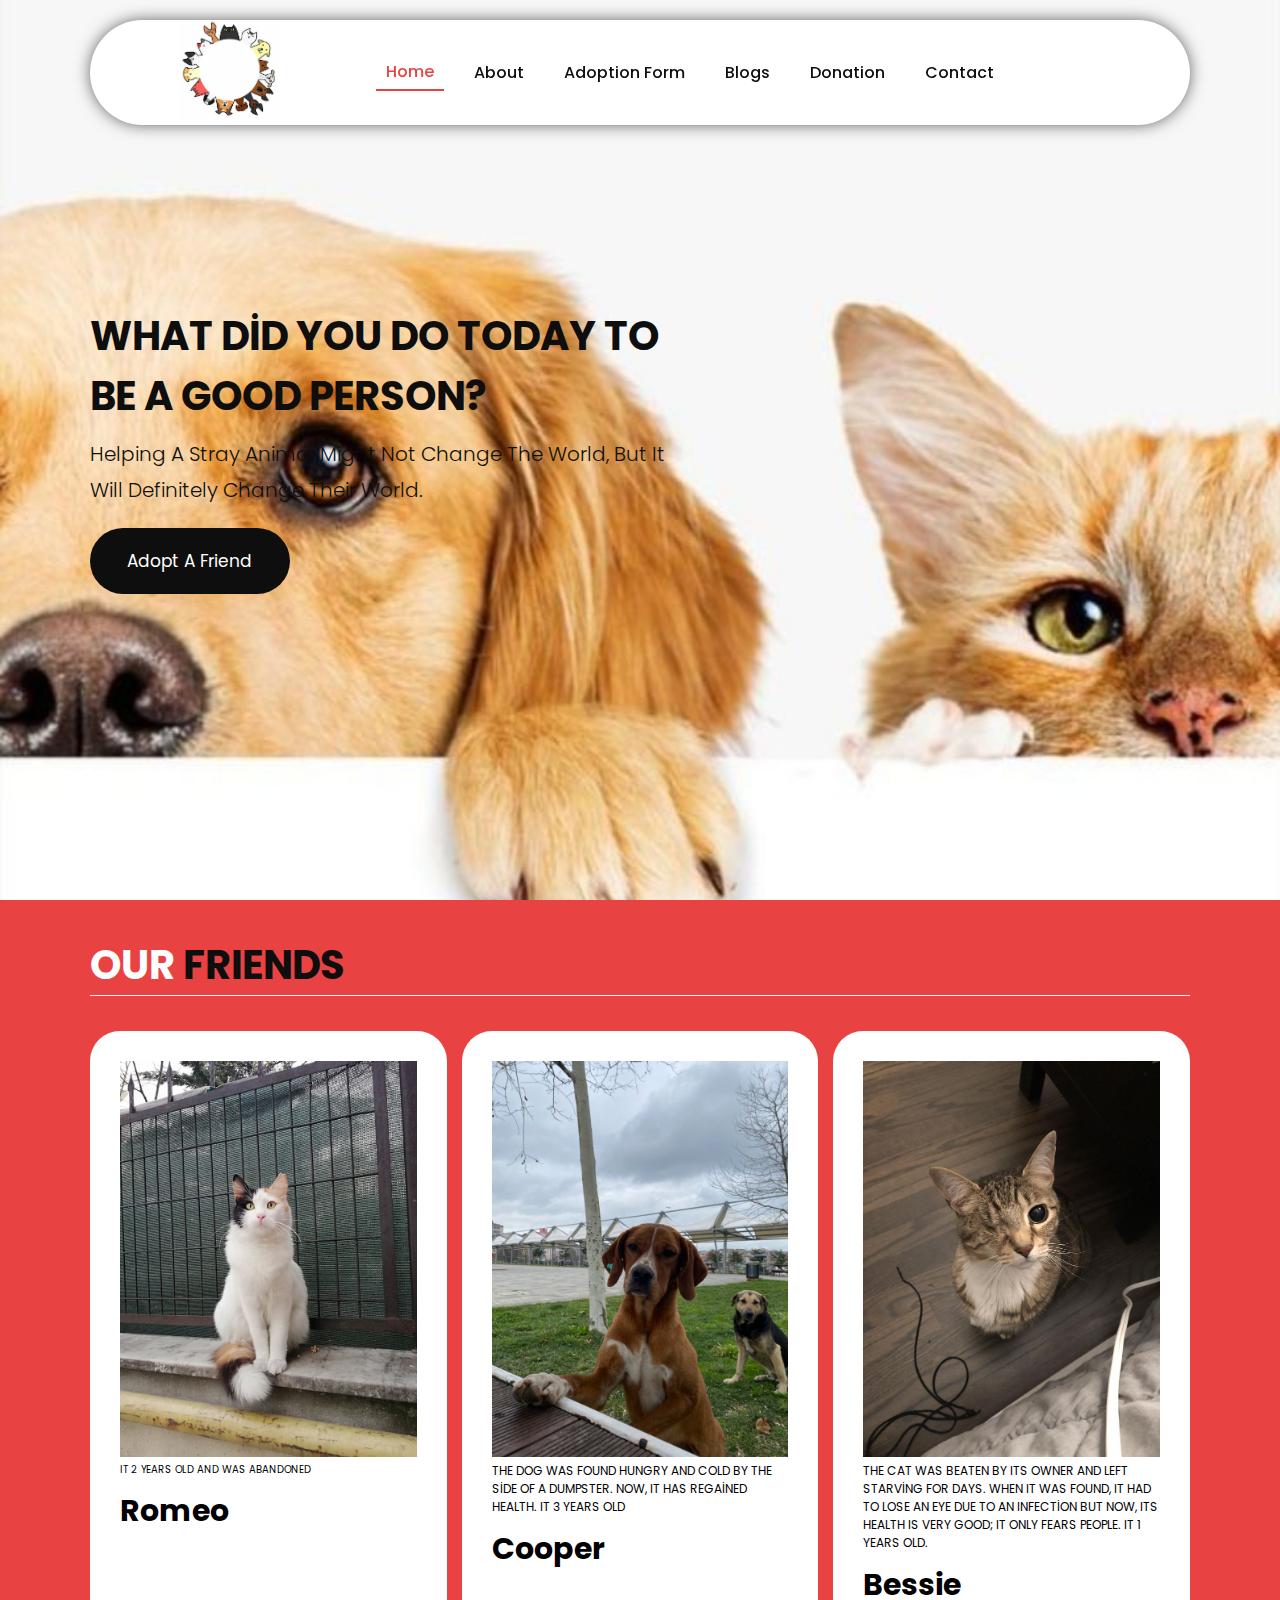
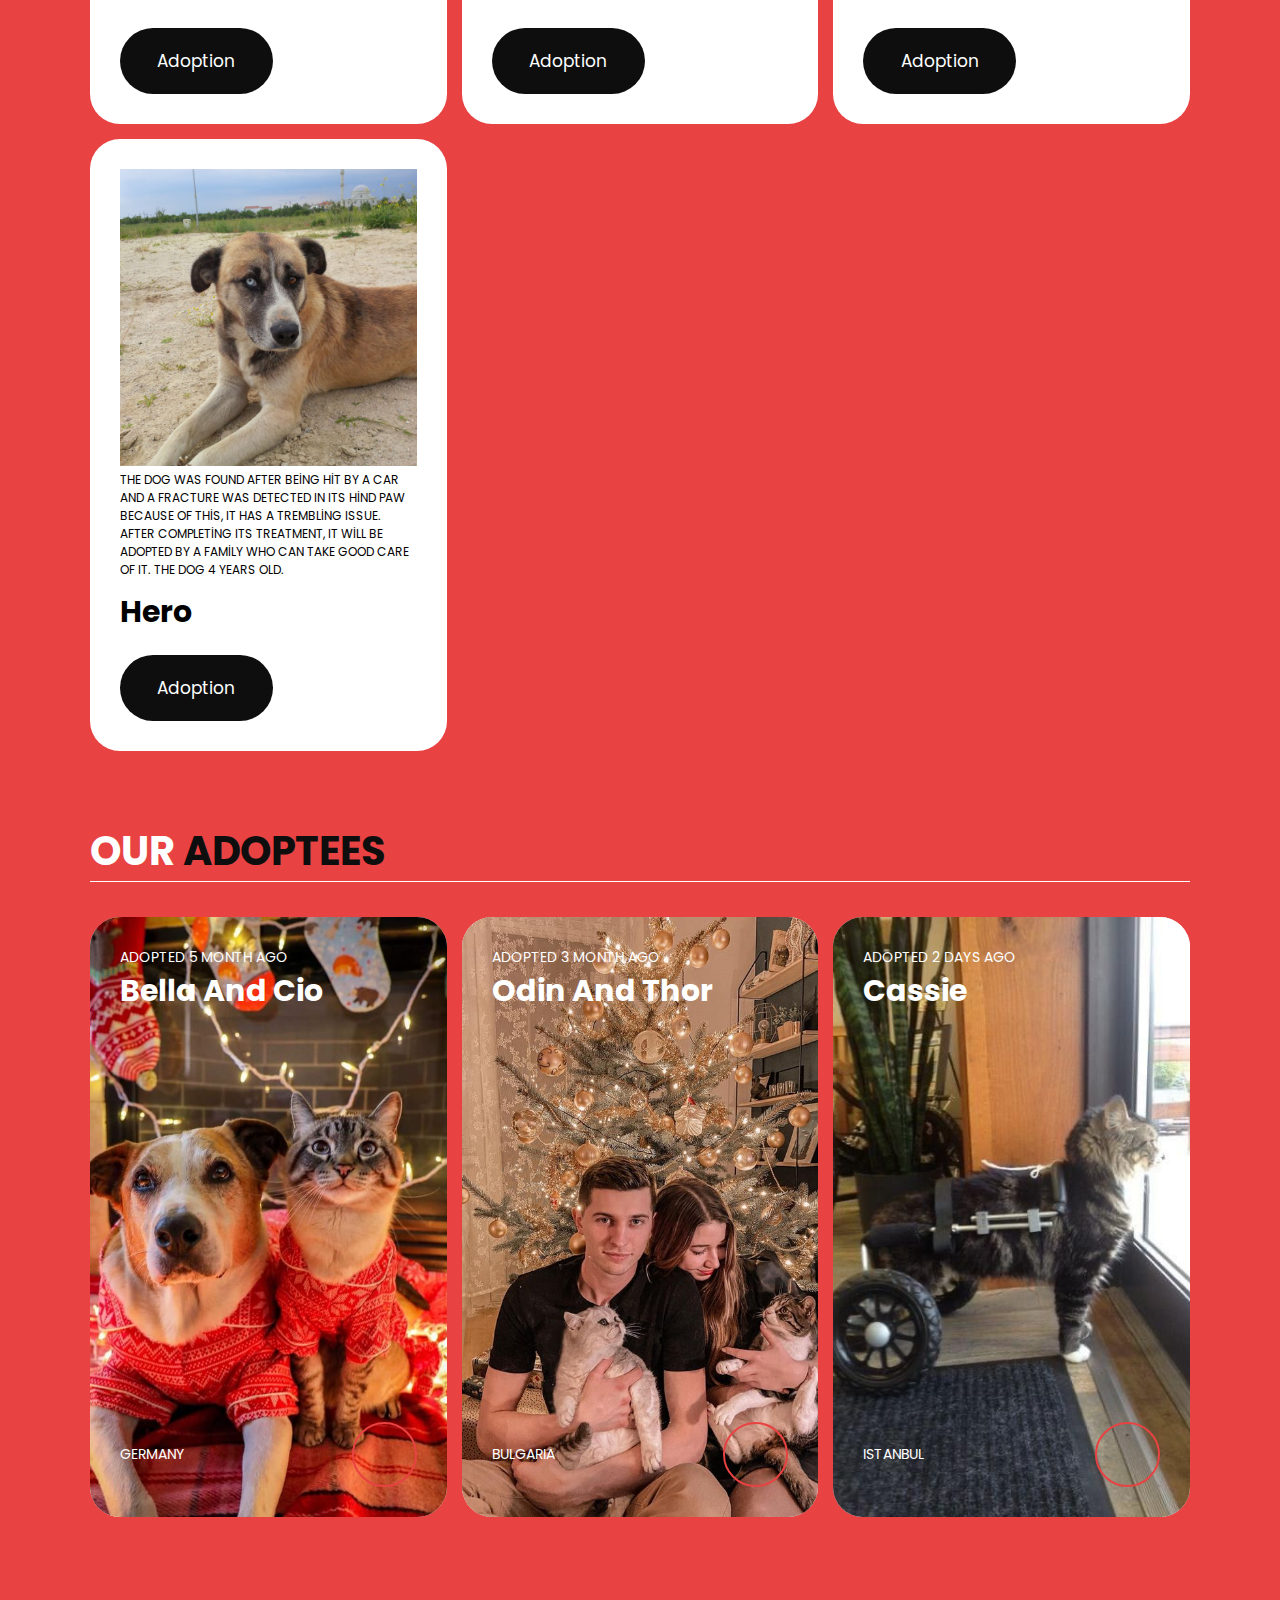
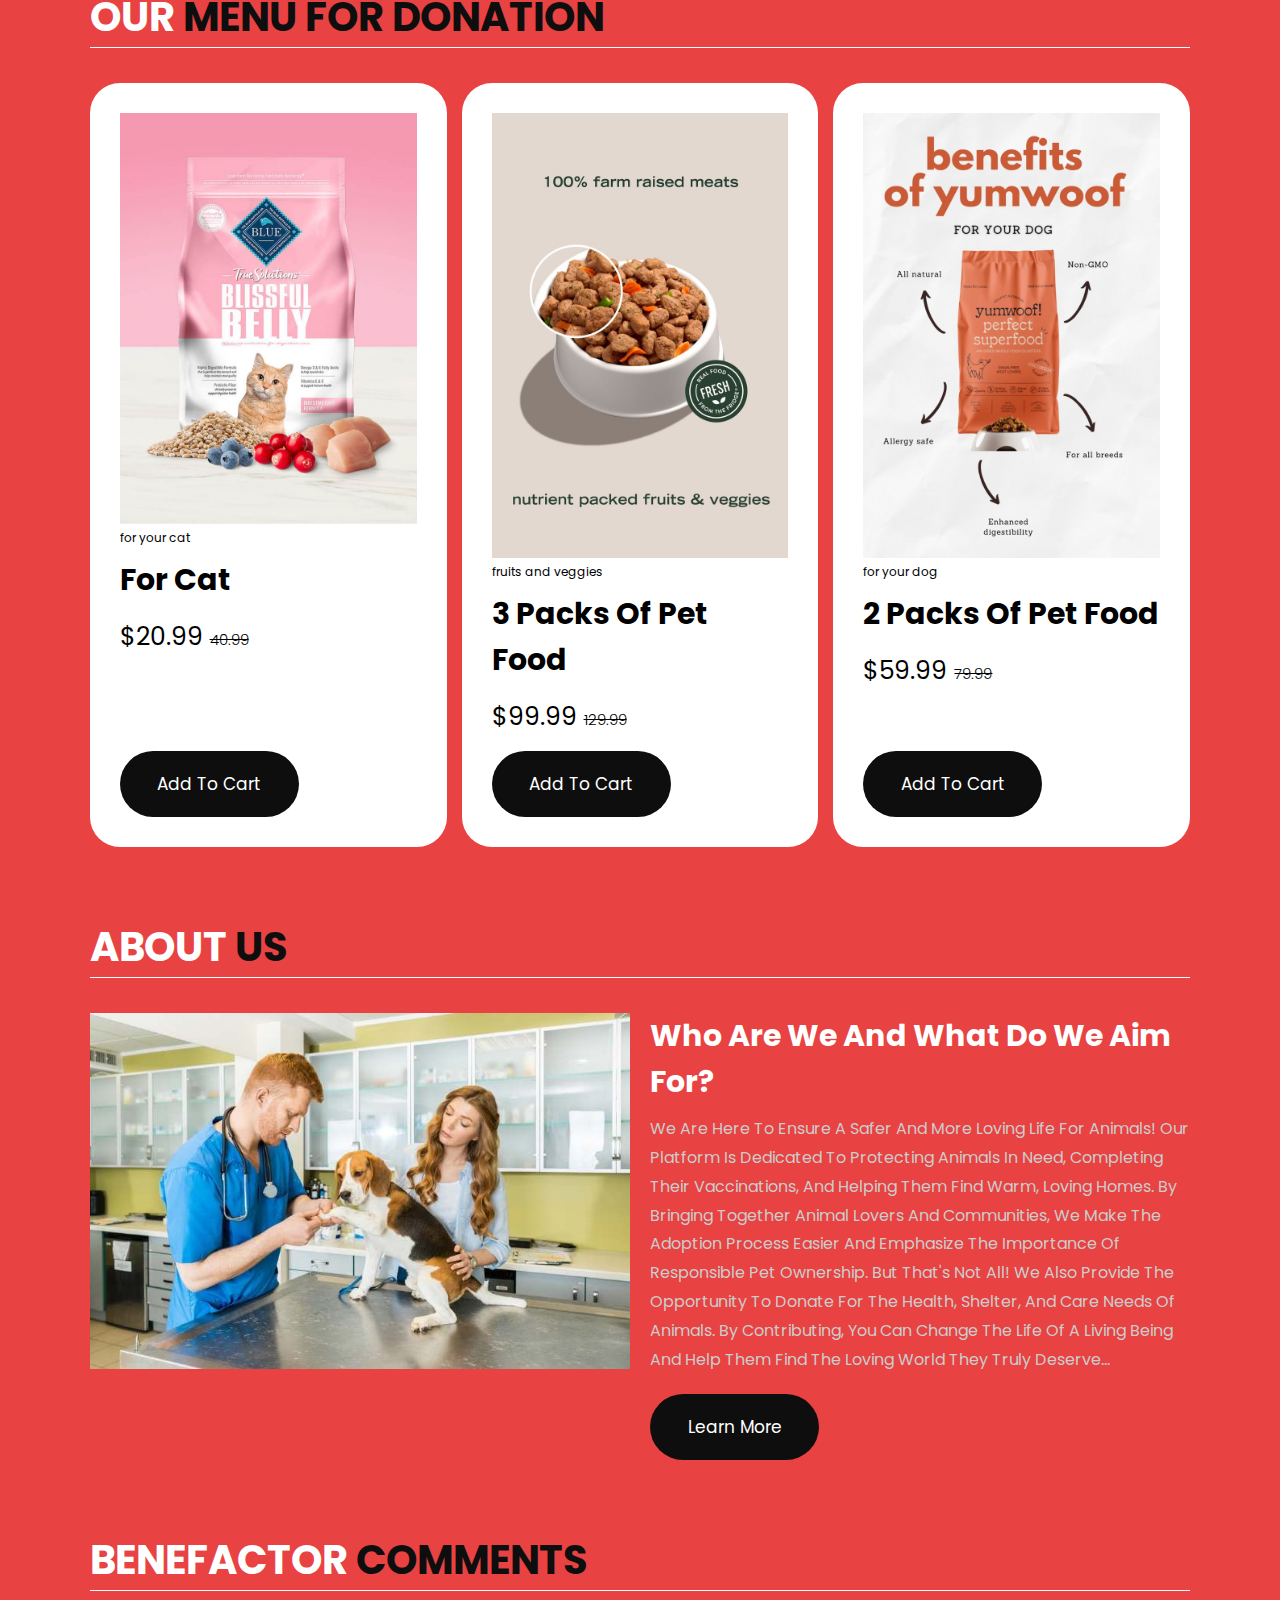
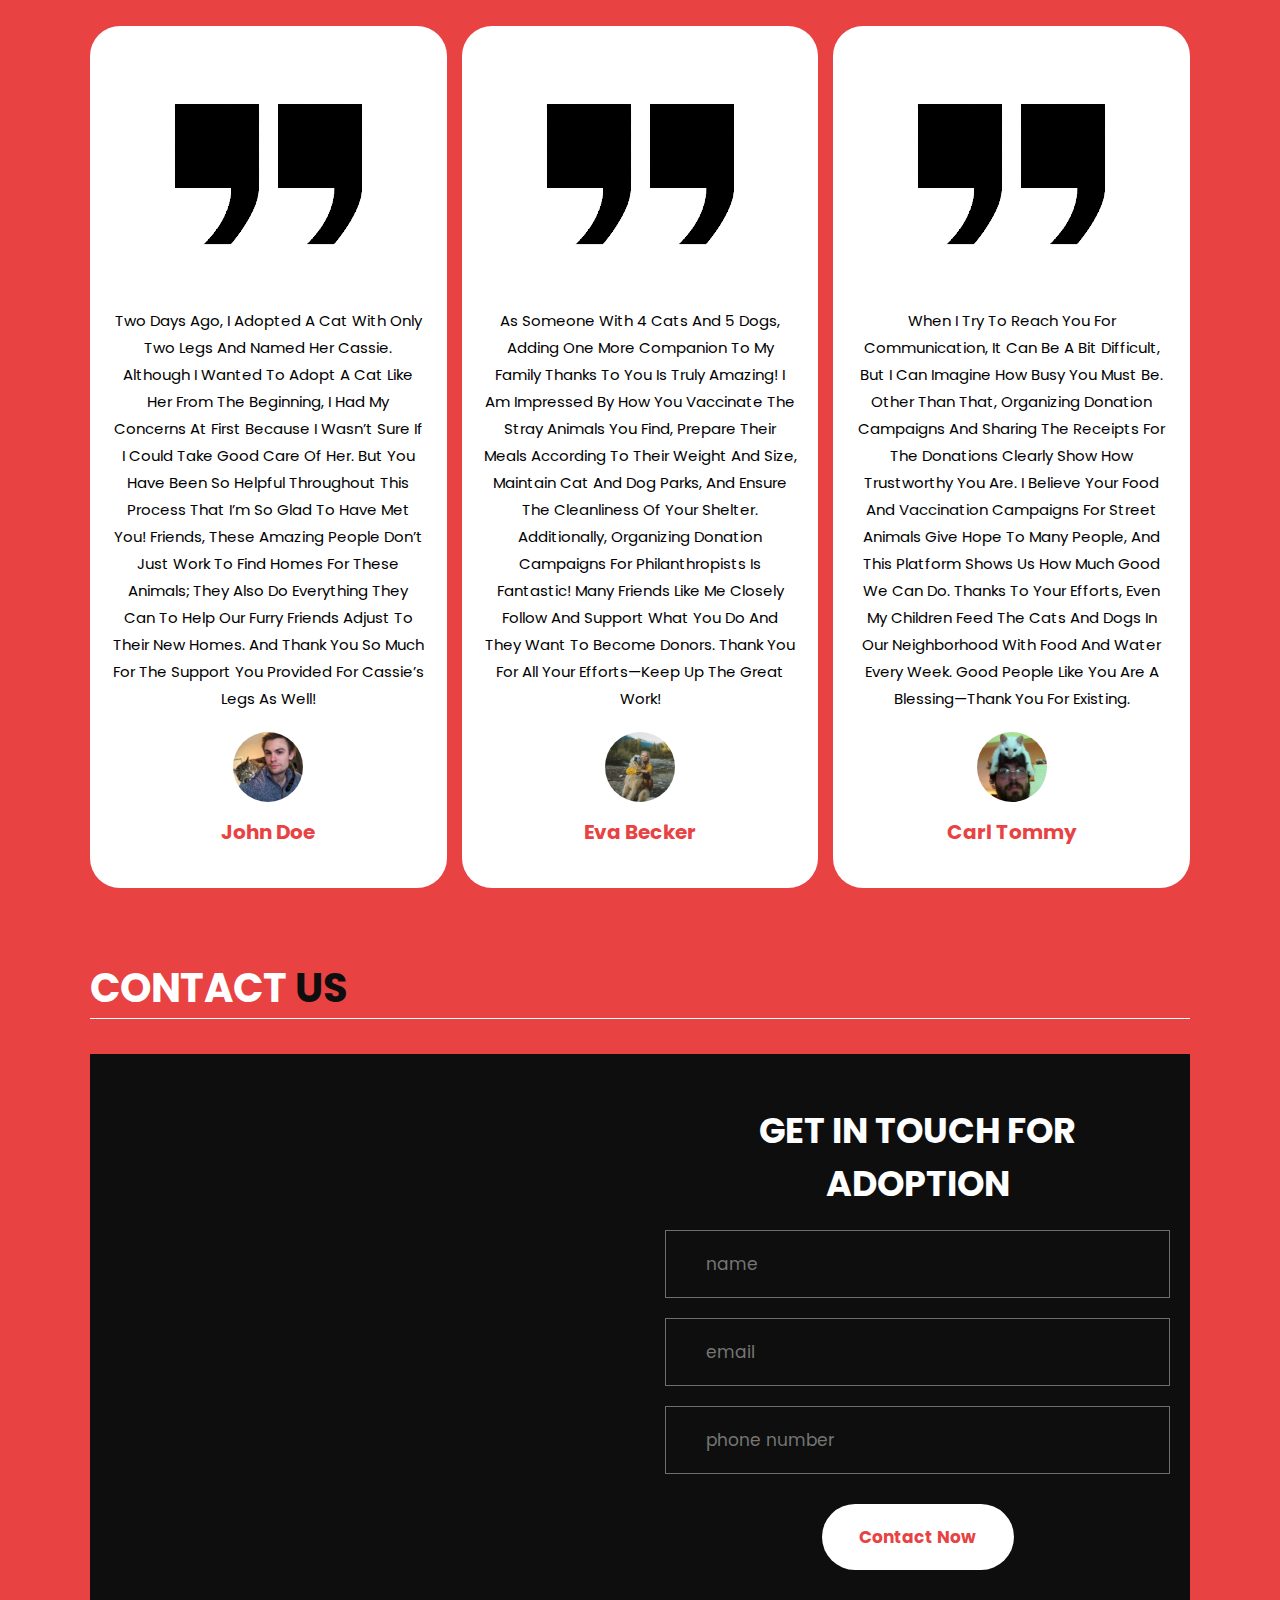
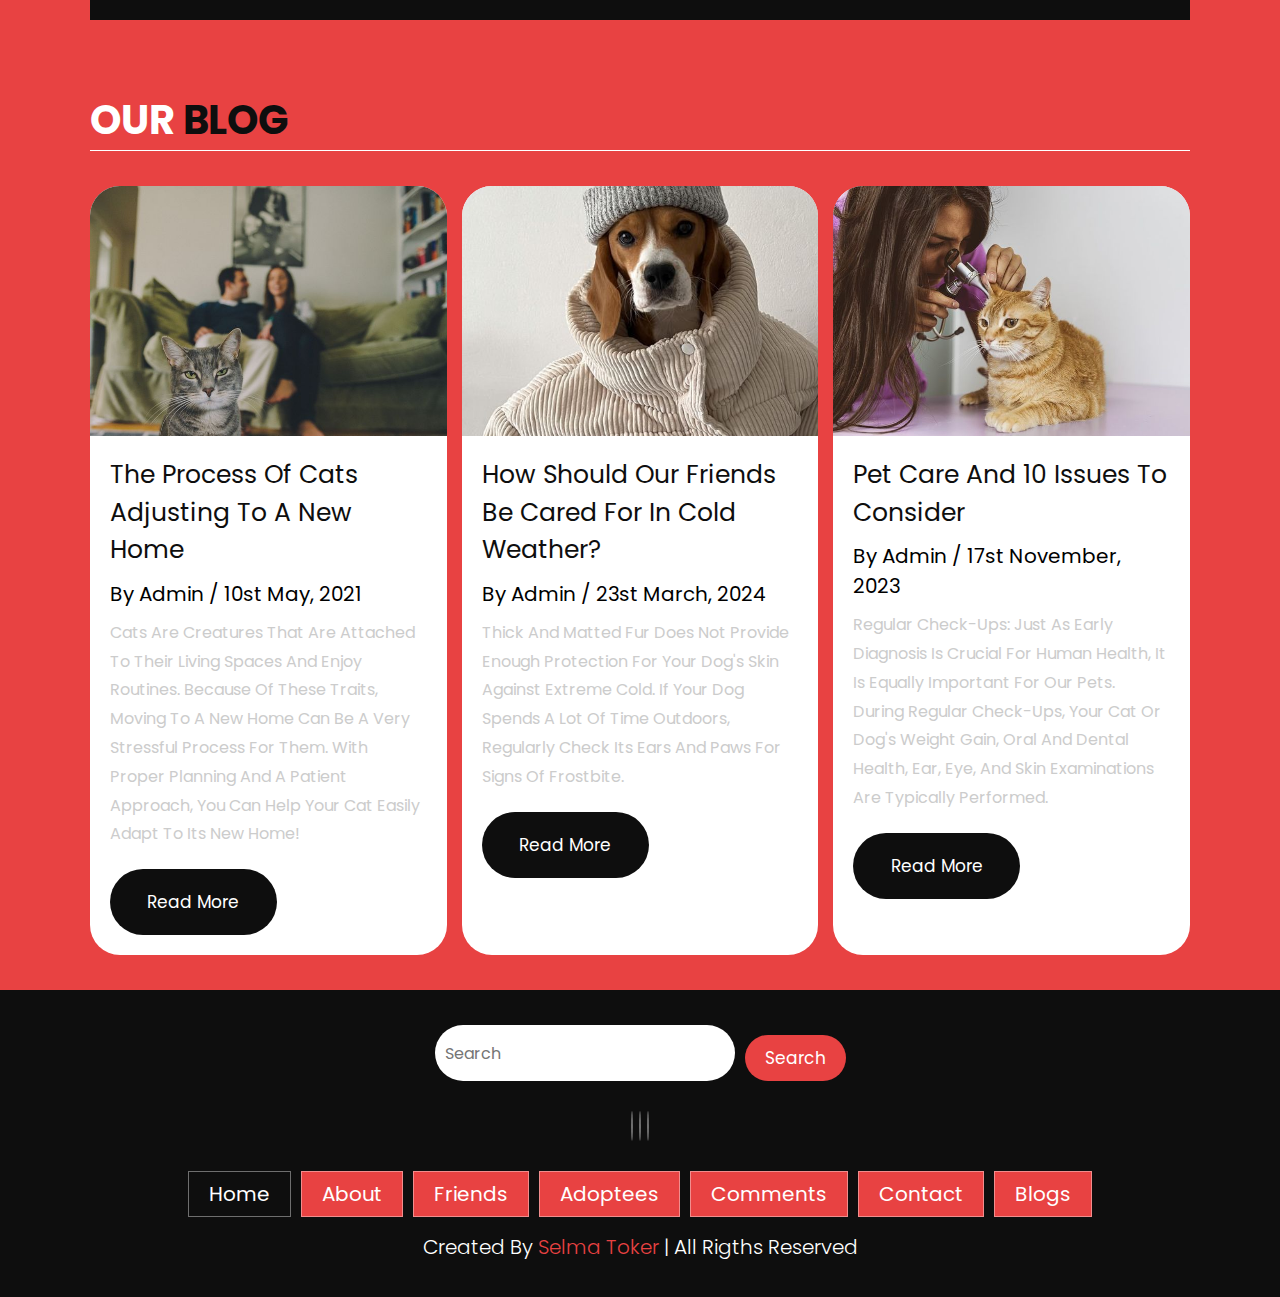
<file: adoptionsite/index.html>
<!DOCTYPE html>
<html lang="en">
  <head>
    <meta charset="UTF-8" />
    <meta http-equiv="X-UA-Compatible" content="IE=edge" />
    <meta name="viewport" content="width=device-width, initial-scale=1.0" />
    <link
      rel="stylesheet"
      href="https://cdnjs.cloudflare.com/ajax/libs/font-awesome/6.1.1/css/all.min.css"
      integrity="sha512-KfkfwYDsLkIlwQp6LFnl8zNdLGxu9YAA1QvwINks4PhcElQSvqcyVLLD9aMhXd13uQjoXtEKNosOWaZqXgel0g=="
      crossorigin="anonymous"
      referrerpolicy="no-referrer"
    />
    <title>Pets Web Site</title>
    <link rel="stylesheet" href="styles/style.css" />
  </head>
  <body>
    <!--! header section start  -->
    <header class="header">
      <a href="#" class="logo">
        <img src="images/logo.png" alt="logo" />
      </a>
      <div class="static-menu">
        <a href="index.html" class="active">Home</a>
        <a href="about.html">About</a>
        <a href="adoption.html">Adoption Form</a>
        <a href="blogs.html">Blogs</a>
        <a href="donation-form.html">Donation</a>
        <a href="contact.html">Contact</a>
      </div>
      
      
      <nav class="navbar">
        <a href="index.html" class="active">Home</a>
        <a href="about.html">About</a>
        <a href="adoption.html">Adoption Form</a>
        <a href="blogs.html">Blogs</a>
        <a href="donation-form.html">Donation</a>
        <a href="contact.html">Contact</a>
      </nav>
      


      <div class="buttons">
        <button id="search-btn">
          <i class="fas fa-search"></i>
        </button>
          <button id="cart-btn">
            <i class="fas fa-shopping-cart"></i>

          </button>
          <button id="menu-btn">
            <i class="fas fa-bars"></i>
          </button>
        </div>

      <div class="search-form">
        <input
          type="text"
          class="search-input"
          id="search-box"
          placeholder="search here"
        />
        <i class="fas fa-search"></i>
      </div>

      <div class="cart-items-container">
        <div class="cart-item">
          <i class="fas fa-times"></i>
          <img src="images/menu-1.png" alt="menu" />
          <div class="content">
            <h3>cart item 01</h3>
            <div class="price">$15.99/-</div>
          </div>
        </div>
        <div class="cart-item">
          <i class="fas fa-times"></i>
          <img src="images/menu-2.png" alt="menu" />
          <div class="content">
            <h3>cart item 02</h3>
            <div class="price">$15.99/-</div>
          </div>
        </div>
        <div class="cart-item">
          <i class="fas fa-times"></i>
          <img src="images/menu-3.png" alt="menu" />
          <div class="content">
            <h3>cart item 03</h3>
            <div class="price">$15.99/-</div>
          </div>
        </div>
        <div class="cart-item">
          <i class="fas fa-times"></i>
          <img src="images/menu-4.png" alt="menu" />
          <div class="content">
            <h3>cart item 04</h3>
            <div class="price">$15.99/-</div>
          </div>
        </div>
        <a href="#" class="btn">checkout now</a>
      </div>
    </header>
    <!--! header section end  -->

    <!--! home section start  -->
    <section class="home" id="home">
      <div class="content">
        <h3>WHAT DİD YOU DO TODAY TO BE A GOOD PERSON?</h3>
        <p>
          Helping A Stray Animal Might Not Change The World, But It Will Definitely Change Their World.
        </p>
        <a href="#" class="btn">Adopt a friend</a>
      </div>
    </section>
    <!--! home section end  -->

    <!--! friends section start  -->
    <section class="friends" id="friends">
      <h1 class="heading">our <span>friends</span></h1>
      <div class="box-container">
        <div class="box">
          <div class="box-head">
            <img src="images/friends1.png" alt="friends" />
            <span class="firends-category"> IT 2 YEARS OLD AND WAS ABANDONED</span>
            <h3>Romeo</h3>
          </div>
          <div class="box-bottom">
            <a href="#" class="btn">adoption</a>
          </div>
        </div>
        <div class="box">
          <div class="box-head">
            <img src="images/friends2.png" alt="friends" />
            <span class="friends-category">THE DOG WAS FOUND HUNGRY AND COLD BY THE SİDE OF A DUMPSTER. NOW, IT HAS REGAİNED HEALTH. IT 3 YEARS OLD</span>
            <h3>Cooper</h3>
          </div>
          <div class="box-bottom">
            <a href="#" class="btn">adoption</a>
          </div>
        </div>
        <div class="box">
          <div class="box-head">
            <img src="images/friends6.png" alt="friends" />
            <span class="friends-category">THE CAT WAS BEATEN BY ITS OWNER AND LEFT STARVİNG FOR DAYS. WHEN IT WAS FOUND, IT HAD TO LOSE AN EYE DUE TO AN INFECTİON BUT NOW, ITS HEALTH IS VERY GOOD; IT ONLY FEARS PEOPLE. IT 1 YEARS OLD.</span>
            <h3>Bessie</h3>
          </div>
          <div class="box-bottom">
            <a href="#" class="btn">adoption</a>
          </div>
        </div>
        <div class="box">
          <div class="box-head">
            <img src="images/friends4.png" alt="friends" />
            <span class="friends-category">THE DOG WAS FOUND AFTER BEİNG HİT BY A CAR AND A FRACTURE WAS DETECTED IN ITS HİND PAW BECAUSE OF THİS, IT HAS A TREMBLİNG ISSUE. AFTER COMPLETİNG ITS TREATMENT, IT WİLL BE ADOPTED BY A FAMİLY WHO CAN TAKE GOOD CARE OF IT. THE DOG 4 YEARS OLD.</span>
            <h3>Hero</h3>
          </div>
          <div class="box-bottom">
            <a href="#" class="btn">adoption</a>
          </div>
        </div>
      </div>
    </section>
    <!--! friends section end  -->

    <!--! adoptees section start  -->
    <section class="adoptees" id="adoptees">
      <h1 class="heading">our <span>adoptees</span></h1>
      <div class="box-container">
        <div class="box">
          <div class="box-head">
            <span class="title">ADOPTED 5 MONTH AGO</span>
            <a href="#" class="name">Bella and Cio</a>
          </div>
          <div class="image">
            <img src="images/adoptees7.png" alt="" />
          </div>
          <div class="box-bottom">
            <div class="info">
              <span class="place">GERMANY</span>
            </div>
            <div class="adopt-btn">
              <a href="#">
                <i class="fas fa-check-circle"></i>
              </a>
            </div>
          </div>
        </div>
        <div class="box">
          <div class="box-head">
            <span class="title">ADOPTED 3 MONTH AGO</span>
            <a href="#" class="name">Odin And Thor</a>
          </div>
          <div class="image">
            <img src="images/adoptees4.png" alt="" />
          </div>
          <div class="box-bottom">
            <div class="info">
              <span class="place">BULGARIA</span>
            </div>
            <div class="adopt-btn">
              <a href="#">
                <i class="fas fa-check-circle"></i>
              </a>
            </div>
          </div>
        </div>
        <div class="box">
          <div class="box-head">
            <span class="title">ADOPTED 2 DAYS AGO</span>
            <a href="#" class="name">Cassie</a>
          </div>
          <div class="image">
            <img src="images/adoptees8.png" alt="" />
          </div>
          <div class="box-bottom">
            <div class="info">
              <span class="place">ISTANBUL</span>
            </div>
            <div class="adopt-btn">
              <a href="#">
                <i class="fas fa-check-circle"></i>
              </a>
            </div>
          </div>
        </div>
      </div>
    </section>
    <!--! adoptees section end  -->

    <!--! menu section start  -->
    <section class="menu" id="menu">
      <h1 class="heading">our <span>menu for donation</span></h1>
      <div class="box-container">
        <div class="box">
          <div class="box-head">
            <img src="images/menu-4.png" alt="menu" />
            <span class="menu-category">FOR YOUR CAT</span>
            <h3>For Cat</h3>
            <div class="price">$20.99 <span>40.99</span></div>
          </div>
          <div class="box-bottom">
            <a href="#" class="btn">add to cart</a>
          </div>
        </div>
        <div class="box">
          <div class="box-head">
            <img src="images/menu-5.png" alt="menu" />
            <span class="menu-category">FRUITS AND VEGGIES</span>
            <h3>3 packs of pet food</h3>
            <div class="price">$99.99 <span>129.99</span></div>
          </div>
          <div class="box-bottom">
            <a href="#" class="btn">add to cart</a>
          </div>
        </div>
        <div class="box">
          <div class="box-head">
            <img src="images/menu-6.png" alt="menu" />
            <span class="menu-category">FOR YOUR DOG</span>
            <h3>2 packs of pet food</h3>
            <div class="price">$59.99 <span> 79.99</span></div>
          </div>
          <div class="box-bottom">
            <a href="#" class="btn">add to cart</a>
          </div>
        </div>
        </div>
      </div>
    </section>
    <!--! menu section end  -->


    <!--! about section start  -->
    <section class="about" id="about">
      <h1 class="heading">about <span>us</span></h1>
      <div class="row">
        <div class="image">
          <img src="images/about1.png" alt="about" />
        </div>
        <div class="content">
          <h3>Who are we and What do we aim for?</h3>
          <p>
            We are here to ensure a safer and more loving life for animals! Our platform is dedicated to protecting animals in need, completing their vaccinations, and helping them find warm, loving homes. By bringing together animal lovers and communities, we make the adoption process easier and emphasize the importance of responsible pet ownership. But that's not all! We also provide the opportunity to donate for the health, shelter, and care needs of animals. By contributing, you can change the life of a living being and help them find the loving world they truly deserve...
          </p>
          <a href="#" class="btn">learn more</a>
        </div>
      </div>
    </section>
    <!--! about section end  -->

    <!--! comments section start  -->
    <section class="comments" id="comments">
      <h1 class="heading">benefactor <span>comments</span></h1>
      <div class="box-container">
        <div class="box">
          <img src="images/quote.png" alt="quote" />
          <p>
            Two days ago, I adopted a cat with only two legs and named her Cassie. Although I wanted to adopt a cat like her from the beginning, I had my concerns at first because I wasn’t sure if I could take good care of her. But you have been so helpful throughout this process that I’m so glad to have met you! Friends, these amazing people don’t just work to find homes for these animals; they also do everything they can to help our furry friends adjust to their new homes. And thank you so much for the support you provided for Cassie’s legs as well!
          </p>
          <img src="images/avatar-1.png" alt="avatar" class="user" />
          <h3>John Doe</h3>
          <div class="stars">
            <i class="fas fa-star"></i>
            <i class="fas fa-star"></i>
            <i class="fas fa-star"></i>
            <i class="fas fa-star"></i>
            <i class="fas fa-star"></i>
          </div>
        </div>
        <div class="box">
          <img src="images/quote.png" alt="quote" />
          <p>
            As someone with 4 cats and 5 dogs, adding one more companion to my family thanks to you is truly amazing! I am impressed by how you vaccinate the stray animals you find, prepare their meals according to their weight and size, maintain cat and dog parks, and ensure the cleanliness of your shelter. Additionally, organizing donation campaigns for philanthropists is fantastic! Many friends like me closely follow and support what you do and they want to become donors. Thank you for all your efforts—keep up the great work!
          </p>
          <img src="images/avatar-2.png" alt="avatar" class="user" />
          <h3>Eva Becker</h3>
          <div class="stars">
            <i class="fas fa-star"></i>
            <i class="fas fa-star"></i>
            <i class="fas fa-star"></i>
            <i class="fas fa-star"></i>
            <i class="fas fa-star"></i>
          </div>
        </div>
        <div class="box">
          <img src="images/quote.png" alt="quote" />
          <p>
            When I try to reach you for communication, it can be a bit difficult, but I can imagine how busy you must be. Other than that, organizing donation campaigns and sharing the receipts for the donations clearly show how trustworthy you are. I believe your food and vaccination campaigns for street animals give hope to many people, and this platform shows us how much good we can do. Thanks to your efforts, even my children feed the cats and dogs in our neighborhood with food and water every week. Good people like you are a blessing—thank you for existing.
          </p>
          <img src="images/avatar-3.png" alt="avatar" class="user" />
          <h3>Carl Tommy</h3>
          <div class="stars">
            <i class="fas fa-star"></i>
            <i class="fas fa-star"></i>
            <i class="fas fa-star"></i>
            <i class="fas fa-star"></i>
            <i class="fas fa-star-half-alt"></i>
          </div>
        </div>
      </div>
    </section>
    <!--! comments section end  -->

    <!--! contact section start  -->
    <section class="contact" id="contact">
      <h1 class="heading">contact <span>us</span></h1>
      <div class="row">
        <iframe
          class="map"
          src="https://www.google.com/maps/embed?pb=!1m18!1m12!1m3!1d12037.852231349814!2d28.985091699999998!3d41.03700175!2m3!1f0!2f0!3f0!3m2!1i1024!2i768!4f13.1!3m3!1m2!1s0x14cab7650656bd63%3A0x8ca058b28c20b6c3!2zVGFrc2ltIE1leWRhbsSxLCBHw7xtw7zFn3N1eXUsIDM0NDM1IEJleW_En2x1L8Swc3RhbmJ1bA!5e0!3m2!1str!2str!4v1652655842555!5m2!1str!2str"
          loading="lazy"
          referrerpolicy="no-referrer-when-downgrade"
        ></iframe>
        <form>
          <h3>get in touch for adoption</h3>
          <div class="inputBox">
            <i class="fas fa-user"></i>
            <input type="text" placeholder="name" />
          </div>
          <div class="inputBox">
            <i class="fas fa-envelope"></i>
            <input type="email" placeholder="email" />
          </div>
          <div class="inputBox">
            <i class="fas fa-phone"></i>
            <input type="number" placeholder="phone number" />
          </div>
          <input type="submit" class="btn" value="contact now" />
        </form>
      </div>
    </section>
    <!--! contact section end  -->

    <!--! blogs section start  -->
    <section class="blogs" id="blogs">
      <h1 class="heading">our <span>blog</span></h1>
      <div class="box-container">
        <div class="box">
          <div class="image">
            <img src="images/blog-1.jpg" alt="blog" />
          </div>
          <div class="content">
            <a href="#" class="title">the process of cats adjusting to a new home</a>
            <span>by admin / 10st may, 2021</span>
            <p>
              Cats are creatures that are attached to their living spaces and enjoy routines. Because of these traits, moving to a new home can be a very stressful process for them. With proper planning and a patient approach, you can help your cat easily adapt to its new home!
            </p>
            <a href="#" class="btn">read more</a>
          </div>
        </div>
        <div class="box">
          <div class="image">
            <img src="images/blog-2.jpg" alt="blog" />
          </div>
          <div class="content">
            <a href="#" class="title">how should our friends be cared for in cold weather?</a>
            <span>by admin / 23st march, 2024</span>
            <p>
              Thick and matted fur does not provide enough protection for your dog's skin against extreme cold. If your dog spends a lot of time outdoors, regularly check its ears and paws for signs of frostbite. 
            </p>
            <a href="#" class="btn">read more</a>
          </div>
        </div>
        <div class="box">
          <div class="image">
            <img src="images/blog-3.jpg" alt="blog" />
          </div>
          <div class="content">
            <a href="#" class="title">pet care and 10 issues to consider</a>
            <span>by admin / 17st november, 2023</span>
            <p>
              Regular Check-ups: Just as early diagnosis is crucial for human health, it is equally important for our pets. During regular check-ups, your cat or dog's weight gain, oral and dental health, ear, eye, and skin examinations are typically performed.
            </p>
            <a href="#" class="btn">read more</a>
          </div>
        </div>
      </div>
    </section>
    <!--! blogs section end  -->

    <!--! footer section start  -->
    <section class="footer">
      <div class="search">
        <input type="text" class="search-input" placeholder="Search" />
        <button class="btn btn-primary">search</button>
      </div>
      <div class="share">
        <a href="#" class="fab fa-twitter"></a>
        <a href="#" class="fab fa-instagram"></a>
        <a href="#" class="fab fa-linkedin"></a>
      </div>

      <div class="links">
        <a href="#" class="active">Home</a>
        <a href="#">About</a>
        <a href="#">Friends</a>
        <a href="#">Adoptees</a>
        <a href="#">Comments</a>
        <a href="#">Contact</a>
        <a href="#">Blogs</a>
      </div>

      <div class="credit">
        created by <span>Selma Toker</span> | all rigths reserved
      </div>
    </section>
    <!--! footer section end  -->

    <script src="js/script.js"></script>
  </body>
</html>
</file>
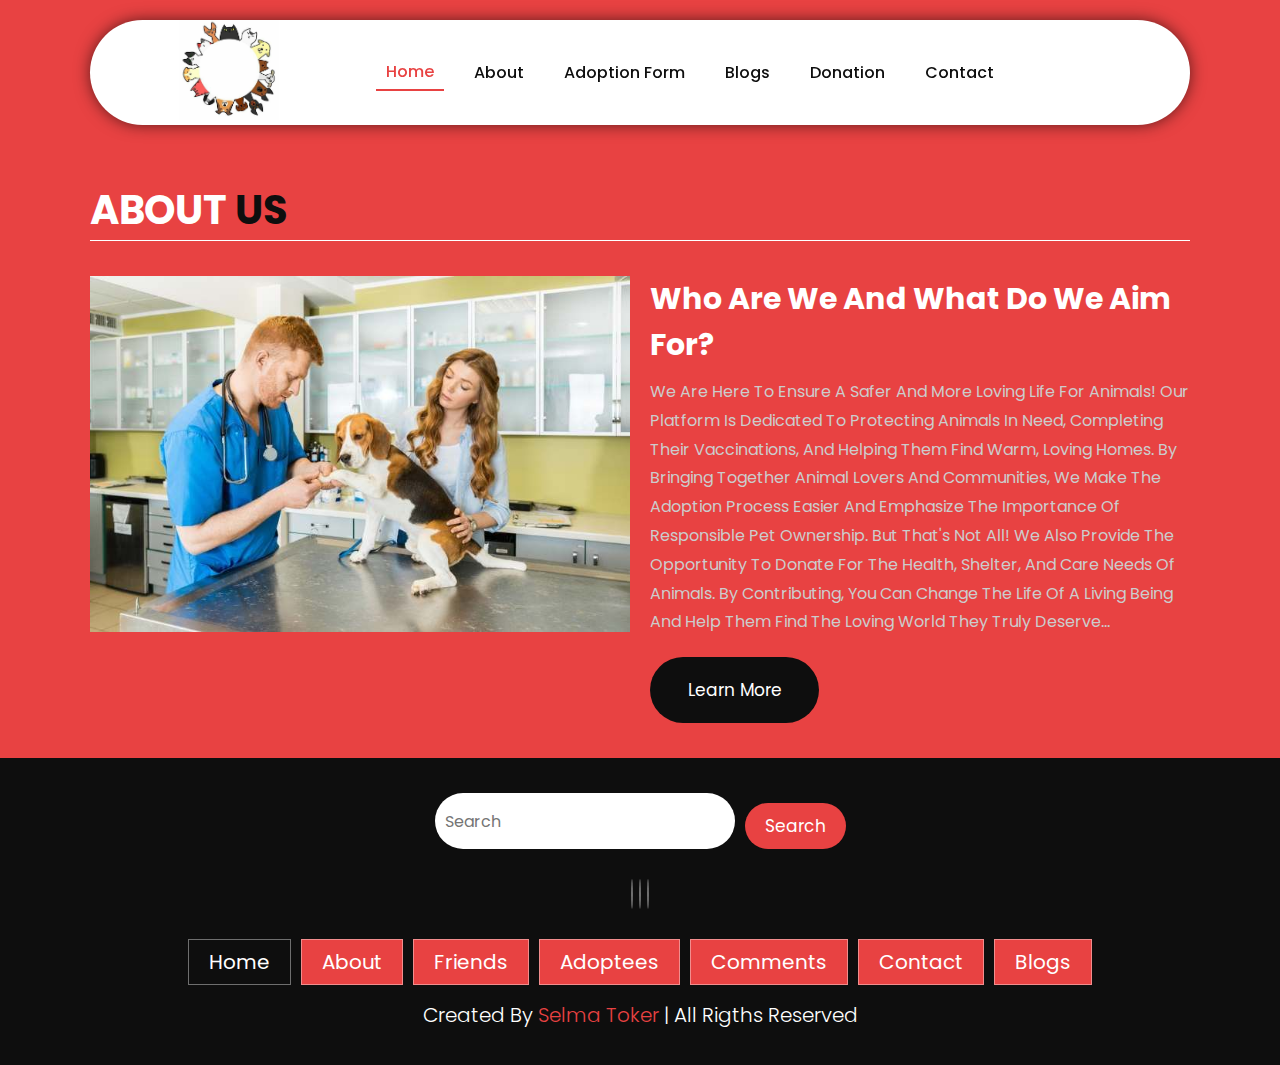
<file: adoptionsite/about.html>
<!DOCTYPE html>
<html lang="en">
  <head>
    <meta charset="UTF-8" />
    <meta http-equiv="X-UA-Compatible" content="IE=edge" />
    <meta name="viewport" content="width=device-width, initial-scale=1.0" />
    <link
      rel="stylesheet"
      href="https://cdnjs.cloudflare.com/ajax/libs/font-awesome/6.1.1/css/all.min.css"
      integrity="sha512-KfkfwYDsLkIlwQp6LFnl8zNdLGxu9YAA1QvwINks4PhcElQSvqcyVLLD9aMhXd13uQjoXtEKNosOWaZqXgel0g=="
      crossorigin="anonymous"
      referrerpolicy="no-referrer"
    />
    <title>Restaurant Web Site</title>
    <link rel="stylesheet" href="styles/style.css" />
  </head>
  <body>
    <!--! header section start  -->
    <header class="header">
      <a href="#" class="logo">
        <img src="images/logo.png" alt="logo" />
      </a>
      <div class="static-menu">
        <a href="index.html" class="active">Home</a>
        <a href="about.html">About</a>
        <a href="adoption.html">Adoption Form</a>
        <a href="blogs.html">Blogs</a>
        <a href="donation-form.html">Donation</a>
        <a href="contact.html">Contact</a>
      </div>
      
      
      <nav class="navbar">
        <a href="index.html" class="active">Home</a>
        <a href="about.html">About</a>
        <a href="adoption.html">Adoption Form</a>
        <a href="blogs.html">Blogs</a>
        <a href="donation-form.html">Donation</a>
        <a href="contact.html">Contact</a>
      </nav>
      


      <div class="buttons">
        <button id="search-btn">
          <i class="fas fa-search"></i>
        </button>
          <button id="cart-btn">
            <i class="fas fa-shopping-cart"></i>

          </button>
          <button id="menu-btn">
            <i class="fas fa-bars"></i>
          </button>
        </div>

      <div class="search-form">
        <input
          type="text"
          class="search-input"
          id="search-box"
          placeholder="search here"
        />
        <i class="fas fa-search"></i>
      </div>

      <div class="cart-items-container">
        <div class="cart-item">
          <i class="fas fa-times"></i>
          <img src="images/menu-1.png" alt="menu" />
          <div class="content">
            <h3>cart item 01</h3>
            <div class="price">$15.99/-</div>
          </div>
        </div>
        <div class="cart-item">
          <i class="fas fa-times"></i>
          <img src="images/menu-2.png" alt="menu" />
          <div class="content">
            <h3>cart item 02</h3>
            <div class="price">$15.99/-</div>
          </div>
        </div>
        <div class="cart-item">
          <i class="fas fa-times"></i>
          <img src="images/menu-3.png" alt="menu" />
          <div class="content">
            <h3>cart item 03</h3>
            <div class="price">$15.99/-</div>
          </div>
        </div>
        <div class="cart-item">
          <i class="fas fa-times"></i>
          <img src="images/menu-4.png" alt="menu" />
          <div class="content">
            <h3>cart item 04</h3>
            <div class="price">$15.99/-</div>
          </div>
        </div>
        <a href="#" class="btn">checkout now</a>
      </div>
    </header>
    <!--! header section end  -->


    <!--! about section start  -->
    <section class="about" id="about">
      <h1 class="heading">about <span>us</span></h1>
      <div class="row">
        <div class="image">
          <img src="images/about1.png" alt="about" />
        </div>
        <div class="content">
          <h3>Who are we and What do we aim for?</h3>
          <p>
            We are here to ensure a safer and more loving life for animals! Our platform is dedicated to protecting animals in need, completing their vaccinations, and helping them find warm, loving homes. By bringing together animal lovers and communities, we make the adoption process easier and emphasize the importance of responsible pet ownership. But that's not all! We also provide the opportunity to donate for the health, shelter, and care needs of animals. By contributing, you can change the life of a living being and help them find the loving world they truly deserve...
          </p>
          <a href="#" class="btn">learn more</a>
        </div>
      </div>
    </section>
    <!--! about section end  -->


    <!--! footer section start  -->
    <section class="footer">
      <div class="search">
        <input type="text" class="search-input" placeholder="Search" />
        <button class="btn btn-primary">search</button>
      </div>
      <div class="share">
        <a href="#" class="fab fa-twitter"></a>
        <a href="#" class="fab fa-instagram"></a>
        <a href="#" class="fab fa-linkedin"></a>
      </div>

      <div class="links">
        <a href="#" class="active">Home</a>
        <a href="#">About</a>
        <a href="#">Friends</a>
        <a href="#">Adoptees</a>
        <a href="#">Comments</a>
        <a href="#">Contact</a>
        <a href="#">Blogs</a>
      </div>

      <div class="credit">
        created by <span>Selma Toker</span> | all rigths reserved
      </div>
    </section>
    <!--! footer section end  -->

    <script src="js/script.js"></script>
  </body>
</html>
</file>
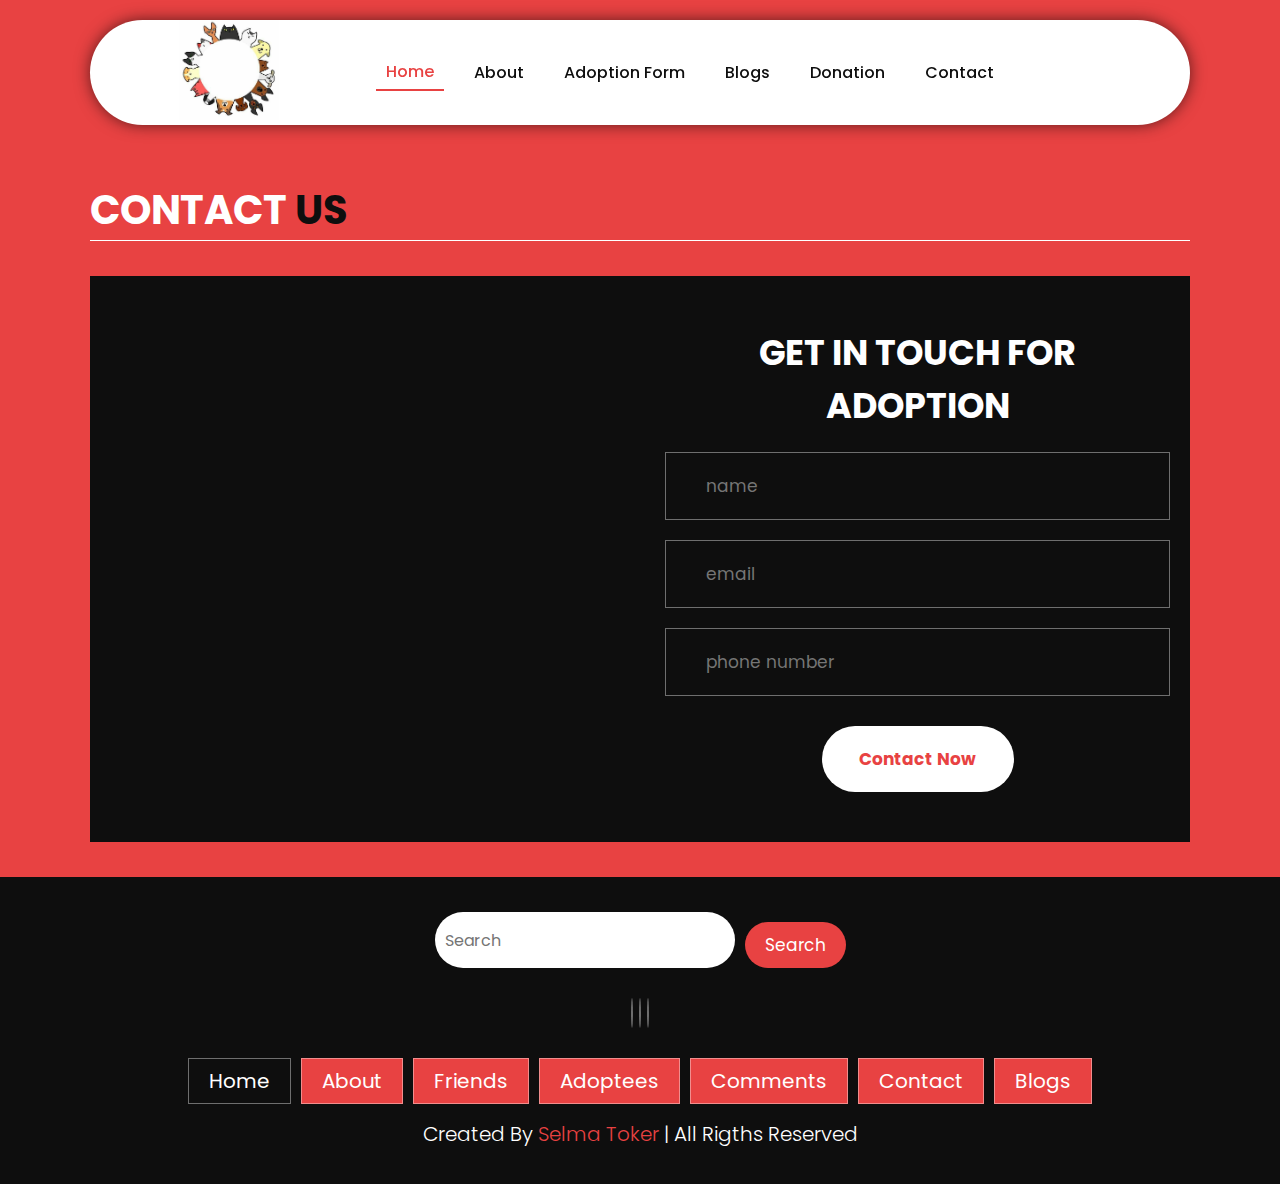
<file: adoptionsite/adoption.html>
<!DOCTYPE html>
<html lang="en">
  <head>
    <meta charset="UTF-8" />
    <meta http-equiv="X-UA-Compatible" content="IE=edge" />
    <meta name="viewport" content="width=device-width, initial-scale=1.0" />
    <link
      rel="stylesheet"
      href="https://cdnjs.cloudflare.com/ajax/libs/font-awesome/6.1.1/css/all.min.css"
      integrity="sha512-KfkfwYDsLkIlwQp6LFnl8zNdLGxu9YAA1QvwINks4PhcElQSvqcyVLLD9aMhXd13uQjoXtEKNosOWaZqXgel0g=="
      crossorigin="anonymous"
      referrerpolicy="no-referrer"
    />
    <title>Pets Web Site</title>
    <link rel="stylesheet" href="styles/style.css" />
  </head>
  <body>
    <!--! header section start  -->
    <header class="header">
      <a href="#" class="logo">
        <img src="images/logo.png" alt="logo" />
      </a>
      <div class="static-menu">
        <a href="index.html" class="active">Home</a>
        <a href="about.html">About</a>
        <a href="adoption.html">Adoption Form</a>
        <a href="blogs.html">Blogs</a>
        <a href="donation-form.html">Donation</a>
        <a href="contact.html">Contact</a>
      </div>
      
      
      <nav class="navbar">
        <a href="index.html" class="active">Home</a>
        <a href="about.html">About</a>
        <a href="adoption.html">Adoption Form</a>
        <a href="blogs.html">Blogs</a>
        <a href="donation-form.html">Donation</a>
        <a href="contact.html">Contact</a>
      </nav>
      


      <div class="buttons">
        <button id="search-btn">
          <i class="fas fa-search"></i>
        </button>
          <button id="cart-btn">
            <i class="fas fa-shopping-cart"></i>

          </button>
          <button id="menu-btn">
            <i class="fas fa-bars"></i>
          </button>
        </div>

      <div class="search-form">
        <input
          type="text"
          class="search-input"
          id="search-box"
          placeholder="search here"
        />
        <i class="fas fa-search"></i>
      </div>

      <div class="cart-items-container">
        <div class="cart-item">
          <i class="fas fa-times"></i>
          <img src="images/menu-1.png" alt="menu" />
          <div class="content">
            <h3>cart item 01</h3>
            <div class="price">$15.99/-</div>
          </div>
        </div>
        <div class="cart-item">
          <i class="fas fa-times"></i>
          <img src="images/menu-2.png" alt="menu" />
          <div class="content">
            <h3>cart item 02</h3>
            <div class="price">$15.99/-</div>
          </div>
        </div>
        <div class="cart-item">
          <i class="fas fa-times"></i>
          <img src="images/menu-3.png" alt="menu" />
          <div class="content">
            <h3>cart item 03</h3>
            <div class="price">$15.99/-</div>
          </div>
        </div>
        <div class="cart-item">
          <i class="fas fa-times"></i>
          <img src="images/menu-4.png" alt="menu" />
          <div class="content">
            <h3>cart item 04</h3>
            <div class="price">$15.99/-</div>
          </div>
        </div>
        <a href="#" class="btn">checkout now</a>
      </div>
    </header>
    <!--! header section end  -->
    

    <!--! contact section start  -->
    <section class="contact" id="contact">
      <h1 class="heading">contact <span>us</span></h1>
      <div class="row">
        <iframe
          class="map"
          src="https://www.google.com/maps/embed?pb=!1m18!1m12!1m3!1d12037.852231349814!2d28.985091699999998!3d41.03700175!2m3!1f0!2f0!3f0!3m2!1i1024!2i768!4f13.1!3m3!1m2!1s0x14cab7650656bd63%3A0x8ca058b28c20b6c3!2zVGFrc2ltIE1leWRhbsSxLCBHw7xtw7zFn3N1eXUsIDM0NDM1IEJleW_En2x1L8Swc3RhbmJ1bA!5e0!3m2!1str!2str!4v1652655842555!5m2!1str!2str"
          loading="lazy"
          referrerpolicy="no-referrer-when-downgrade"
        ></iframe>
        <form>
          <h3>get in touch for adoption</h3>
          <div class="inputBox">
            <i class="fas fa-user"></i>
            <input type="text" placeholder="name" />
          </div>
          <div class="inputBox">
            <i class="fas fa-envelope"></i>
            <input type="email" placeholder="email" />
          </div>
          <div class="inputBox">
            <i class="fas fa-phone"></i>
            <input type="number" placeholder="phone number" />
          </div>
          <input type="submit" class="btn" value="contact now" />
        </form>
      </div>
    </section>
    <!--! contact section end  -->
 

    <!--! footer section start  -->
    <section class="footer">
      <div class="search">
        <input type="text" class="search-input" placeholder="Search" />
        <button class="btn btn-primary">search</button>
      </div>
      <div class="share">
        <a href="#" class="fab fa-twitter"></a>
        <a href="#" class="fab fa-instagram"></a>
        <a href="#" class="fab fa-linkedin"></a>
      </div>

      <div class="links">
        <a href="#" class="active">Home</a>
        <a href="#">About</a>
        <a href="#">Friends</a>
        <a href="#">Adoptees</a>
        <a href="#">Comments</a>
        <a href="#">Contact</a>
        <a href="#">Blogs</a>
      </div>

      <div class="credit">
        created by <span>Selma Toker</span> | all rigths reserved
      </div>
    </section>
    <!--! footer section end  -->

    <script src="js/script.js"></script>
  </body>
</html>
</file>
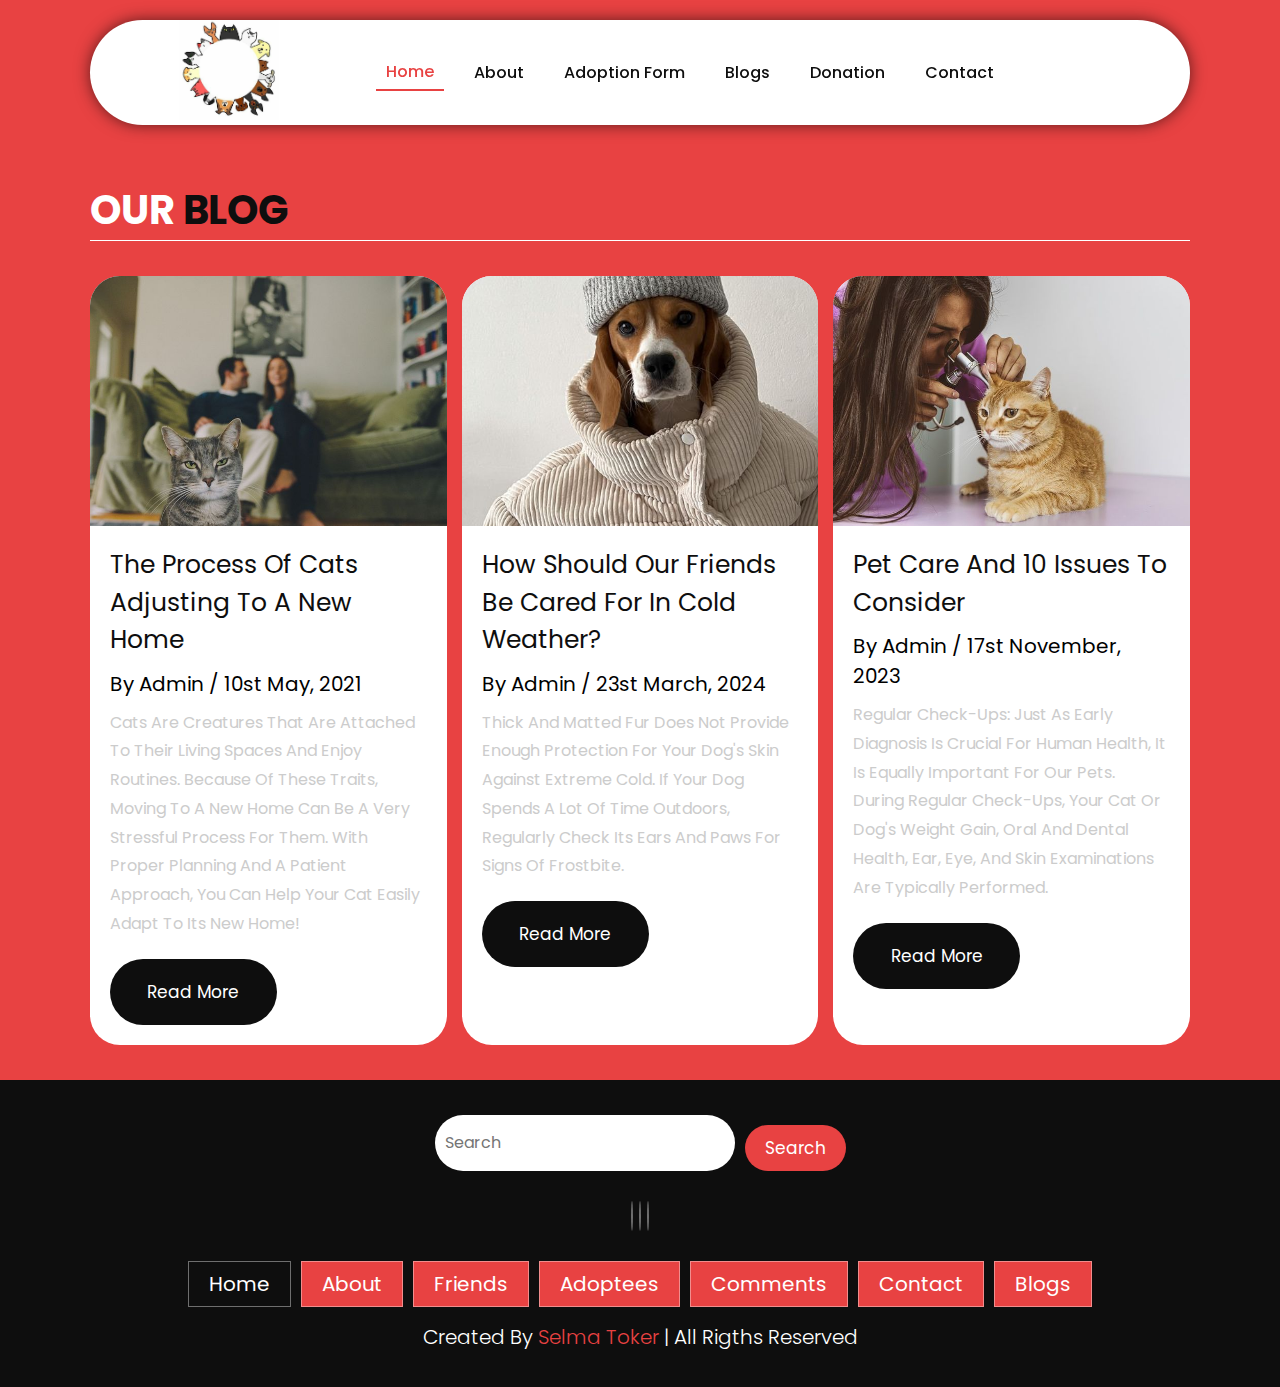
<file: adoptionsite/blogs.html>
<!DOCTYPE html>
<html lang="en">
  <head>
    <meta charset="UTF-8" />
    <meta http-equiv="X-UA-Compatible" content="IE=edge" />
    <meta name="viewport" content="width=device-width, initial-scale=1.0" />
    <link
      rel="stylesheet"
      href="https://cdnjs.cloudflare.com/ajax/libs/font-awesome/6.1.1/css/all.min.css"
      integrity="sha512-KfkfwYDsLkIlwQp6LFnl8zNdLGxu9YAA1QvwINks4PhcElQSvqcyVLLD9aMhXd13uQjoXtEKNosOWaZqXgel0g=="
      crossorigin="anonymous"
      referrerpolicy="no-referrer"
    />
    <title>Restaurant Web Site</title>
    <link rel="stylesheet" href="styles/style.css" />
  </head>
  <body>
    <!--! header section start  -->
    <header class="header">
      <a href="#" class="logo">
        <img src="images/logo.png" alt="logo" />
      </a>
      <div class="static-menu">
        <a href="index.html" class="active">Home</a>
        <a href="about.html">About</a>
        <a href="adoption.html">Adoption Form</a>
        <a href="blogs.html">Blogs</a>
        <a href="donation-form.html">Donation</a>
        <a href="contact.html">Contact</a>
      </div>
      
      
      <nav class="navbar">
        <a href="index.html" class="active">Home</a>
        <a href="about.html">About</a>
        <a href="adoption.html">Adoption Form</a>
        <a href="blogs.html">Blogs</a>
        <a href="donation-form.html">Donation</a>
        <a href="contact.html">Contact</a>
      </nav>
      


      <div class="buttons">
        <button id="search-btn">
          <i class="fas fa-search"></i>
        </button>
          <button id="cart-btn">
            <i class="fas fa-shopping-cart"></i>

          </button>
          <button id="menu-btn">
            <i class="fas fa-bars"></i>
          </button>
        </div>

      <div class="search-form">
        <input
          type="text"
          class="search-input"
          id="search-box"
          placeholder="search here"
        />
        <i class="fas fa-search"></i>
      </div>

      <div class="cart-items-container">
        <div class="cart-item">
          <i class="fas fa-times"></i>
          <img src="images/menu-1.png" alt="menu" />
          <div class="content">
            <h3>cart item 01</h3>
            <div class="price">$15.99/-</div>
          </div>
        </div>
        <div class="cart-item">
          <i class="fas fa-times"></i>
          <img src="images/menu-2.png" alt="menu" />
          <div class="content">
            <h3>cart item 02</h3>
            <div class="price">$15.99/-</div>
          </div>
        </div>
        <div class="cart-item">
          <i class="fas fa-times"></i>
          <img src="images/menu-3.png" alt="menu" />
          <div class="content">
            <h3>cart item 03</h3>
            <div class="price">$15.99/-</div>
          </div>
        </div>
        <div class="cart-item">
          <i class="fas fa-times"></i>
          <img src="images/menu-4.png" alt="menu" />
          <div class="content">
            <h3>cart item 04</h3>
            <div class="price">$15.99/-</div>
          </div>
        </div>
        <a href="#" class="btn">checkout now</a>
      </div>
    </header>
    <!--! header section end  -->


    <!--! blogs section start  -->
    <section class="blogs" id="blogs">
      <h1 class="heading">our <span>blog</span></h1>
      <div class="box-container">
        <div class="box">
          <div class="image">
            <img src="images/blog-1.jpg" alt="blog" />
          </div>
          <div class="content">
            <a href="#" class="title">the process of cats adjusting to a new home</a>
            <span>by admin / 10st may, 2021</span>
            <p>
              Cats are creatures that are attached to their living spaces and enjoy routines. Because of these traits, moving to a new home can be a very stressful process for them. With proper planning and a patient approach, you can help your cat easily adapt to its new home!
            </p>
            <a href="#" class="btn">read more</a>
          </div>
        </div>
        <div class="box">
          <div class="image">
            <img src="images/blog-2.jpg" alt="blog" />
          </div>
          <div class="content">
            <a href="#" class="title">how should our friends be cared for in cold weather?</a>
            <span>by admin / 23st march, 2024</span>
            <p>
              Thick and matted fur does not provide enough protection for your dog's skin against extreme cold. If your dog spends a lot of time outdoors, regularly check its ears and paws for signs of frostbite. 
            </p>
            <a href="#" class="btn">read more</a>
          </div>
        </div>
        <div class="box">
          <div class="image">
            <img src="images/blog-3.jpg" alt="blog" />
          </div>
          <div class="content">
            <a href="#" class="title">pet care and 10 issues to consider</a>
            <span>by admin / 17st november, 2023</span>
            <p>
              Regular Check-ups: Just as early diagnosis is crucial for human health, it is equally important for our pets. During regular check-ups, your cat or dog's weight gain, oral and dental health, ear, eye, and skin examinations are typically performed.
            </p>
            <a href="#" class="btn">read more</a>
          </div>
        </div>
      </div>
    </section>
    <!--! blogs section end  -->

    <!--! footer section start  -->
    <section class="footer">
      <div class="search">
        <input type="text" class="search-input" placeholder="Search" />
        <button class="btn btn-primary">search</button>
      </div>
      <div class="share">
        <a href="#" class="fab fa-twitter"></a>
        <a href="#" class="fab fa-instagram"></a>
        <a href="#" class="fab fa-linkedin"></a>
      </div>

      <div class="links">
        <a href="#" class="active">Home</a>
        <a href="#">About</a>
        <a href="#">Friends</a>
        <a href="#">Adoptees</a>
        <a href="#">Comments</a>
        <a href="#">Contact</a>
        <a href="#">Blogs</a>
      </div>

      <div class="credit">
        created by <span>Selma Toker</span> | all rigths reserved
      </div>
    </section>
    <!--! footer section end  -->

    <script src="js/script.js"></script>
  </body>
</html>
</file>
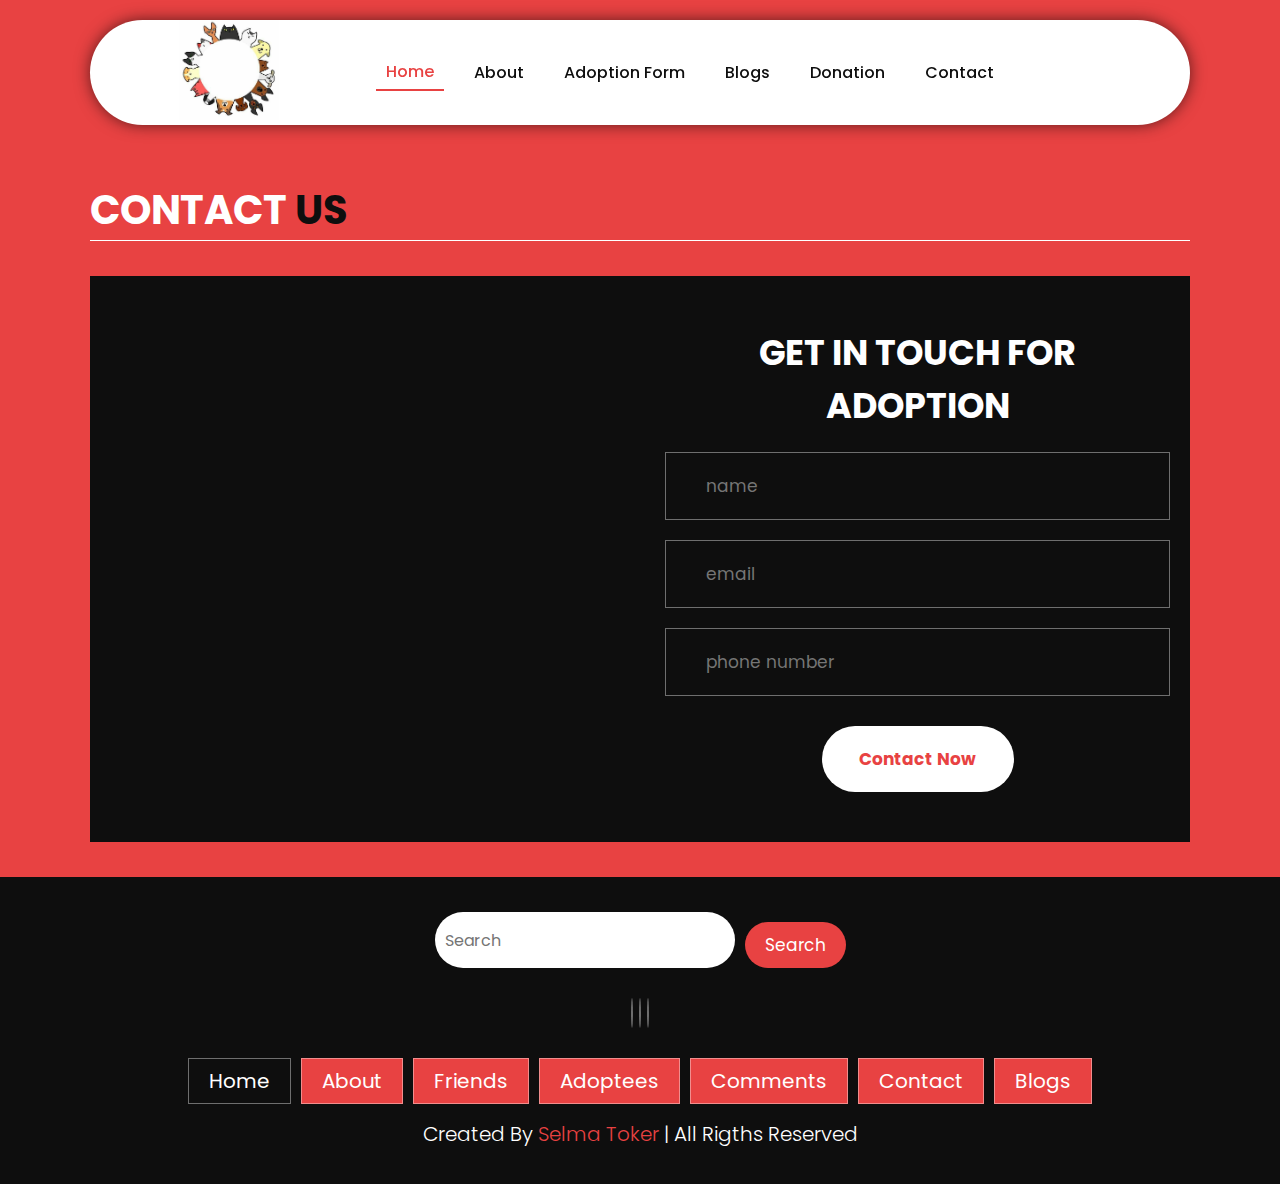
<file: adoptionsite/contact.html>
<!DOCTYPE html>
<html lang="en">
  <head>
    <meta charset="UTF-8" />
    <meta http-equiv="X-UA-Compatible" content="IE=edge" />
    <meta name="viewport" content="width=device-width, initial-scale=1.0" />
    <link
      rel="stylesheet"
      href="https://cdnjs.cloudflare.com/ajax/libs/font-awesome/6.1.1/css/all.min.css"
      integrity="sha512-KfkfwYDsLkIlwQp6LFnl8zNdLGxu9YAA1QvwINks4PhcElQSvqcyVLLD9aMhXd13uQjoXtEKNosOWaZqXgel0g=="
      crossorigin="anonymous"
      referrerpolicy="no-referrer"
    />
    <title>Restaurant Web Site</title>
    <link rel="stylesheet" href="styles/style.css" />
  </head>
  <body>
    <!--! header section start  -->
    <header class="header">
      <a href="#" class="logo">
        <img src="images/logo.png" alt="logo" />
      </a>
      <div class="static-menu">
        <a href="index.html" class="active">Home</a>
        <a href="about.html">About</a>
        <a href="adoption.html">Adoption Form</a>
        <a href="blogs.html">Blogs</a>
        <a href="donation-form.html">Donation</a>
        <a href="contact.html">Contact</a>
      </div>
      
      
      <nav class="navbar">
        <a href="index.html" class="active">Home</a>
        <a href="about.html">About</a>
        <a href="adoption.html">Adoption Form</a>
        <a href="blogs.html">Blogs</a>
        <a href="donation-form.html">Donation</a>
        <a href="contact.html">Contact</a>
      </nav>
      


      <div class="buttons">
        <button id="search-btn">
          <i class="fas fa-search"></i>
        </button>
          <button id="cart-btn">
            <i class="fas fa-shopping-cart"></i>

          </button>
          <button id="menu-btn">
            <i class="fas fa-bars"></i>
          </button>
        </div>

      <div class="search-form">
        <input
          type="text"
          class="search-input"
          id="search-box"
          placeholder="search here"
        />
        <i class="fas fa-search"></i>
      </div>

      <div class="cart-items-container">
        <div class="cart-item">
          <i class="fas fa-times"></i>
          <img src="images/menu-1.png" alt="menu" />
          <div class="content">
            <h3>cart item 01</h3>
            <div class="price">$15.99/-</div>
          </div>
        </div>
        <div class="cart-item">
          <i class="fas fa-times"></i>
          <img src="images/menu-2.png" alt="menu" />
          <div class="content">
            <h3>cart item 02</h3>
            <div class="price">$15.99/-</div>
          </div>
        </div>
        <div class="cart-item">
          <i class="fas fa-times"></i>
          <img src="images/menu-3.png" alt="menu" />
          <div class="content">
            <h3>cart item 03</h3>
            <div class="price">$15.99/-</div>
          </div>
        </div>
        <div class="cart-item">
          <i class="fas fa-times"></i>
          <img src="images/menu-4.png" alt="menu" />
          <div class="content">
            <h3>cart item 04</h3>
            <div class="price">$15.99/-</div>
          </div>
        </div>
        <a href="#" class="btn">checkout now</a>
      </div>
    </header>
    <!--! header section end  -->

    <!--! contact section start  -->
    <section class="contact" id="contact">
      <h1 class="heading">contact <span>us</span></h1>
      <div class="row">
        <iframe
          class="map"
          src="https://www.google.com/maps/embed?pb=!1m18!1m12!1m3!1d12037.852231349814!2d28.985091699999998!3d41.03700175!2m3!1f0!2f0!3f0!3m2!1i1024!2i768!4f13.1!3m3!1m2!1s0x14cab7650656bd63%3A0x8ca058b28c20b6c3!2zVGFrc2ltIE1leWRhbsSxLCBHw7xtw7zFn3N1eXUsIDM0NDM1IEJleW_En2x1L8Swc3RhbmJ1bA!5e0!3m2!1str!2str!4v1652655842555!5m2!1str!2str"
          loading="lazy"
          referrerpolicy="no-referrer-when-downgrade"
        ></iframe>
        <form>
          <h3>get in touch for adoption</h3>
          <div class="inputBox">
            <i class="fas fa-user"></i>
            <input type="text" placeholder="name" />
          </div>
          <div class="inputBox">
            <i class="fas fa-envelope"></i>
            <input type="email" placeholder="email" />
          </div>
          <div class="inputBox">
            <i class="fas fa-phone"></i>
            <input type="number" placeholder="phone number" />
          </div>
          <input type="submit" class="btn" value="contact now" />
        </form>
      </div>
    </section>
    <!--! contact section end  -->

    <!--! footer section start  -->
    <section class="footer">
      <div class="search">
        <input type="text" class="search-input" placeholder="Search" />
        <button class="btn btn-primary">search</button>
      </div>
      <div class="share">
        <a href="#" class="fab fa-twitter"></a>
        <a href="#" class="fab fa-instagram"></a>
        <a href="#" class="fab fa-linkedin"></a>
      </div>

      <div class="links">
        <a href="#" class="active">Home</a>
        <a href="#">About</a>
        <a href="#">Friends</a>
        <a href="#">Adoptees</a>
        <a href="#">Comments</a>
        <a href="#">Contact</a>
        <a href="#">Blogs</a>
      </div>

      <div class="credit">
        created by <span>Selma Toker</span> | all rigths reserved
      </div>
    </section>
    <!--! footer section end  -->

    <script src="js/script.js"></script>
  </body>
</html>
</file>
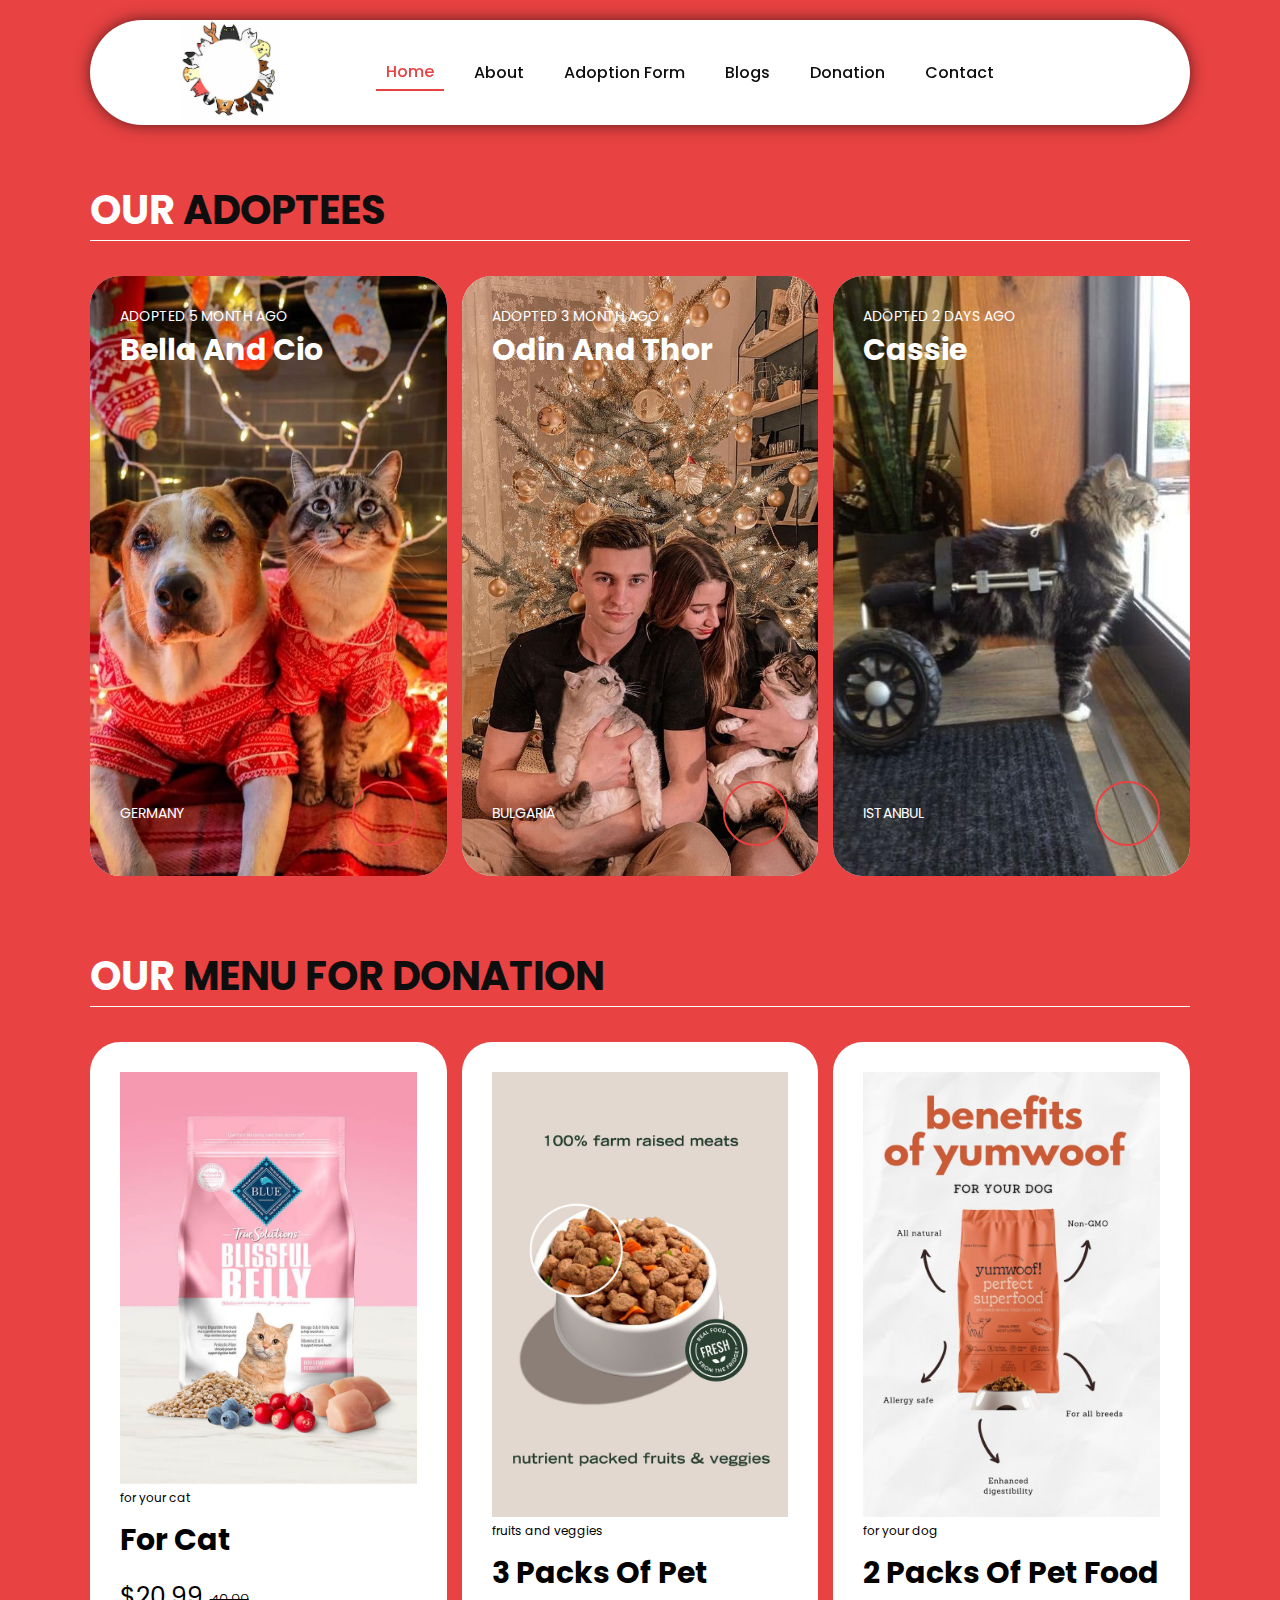
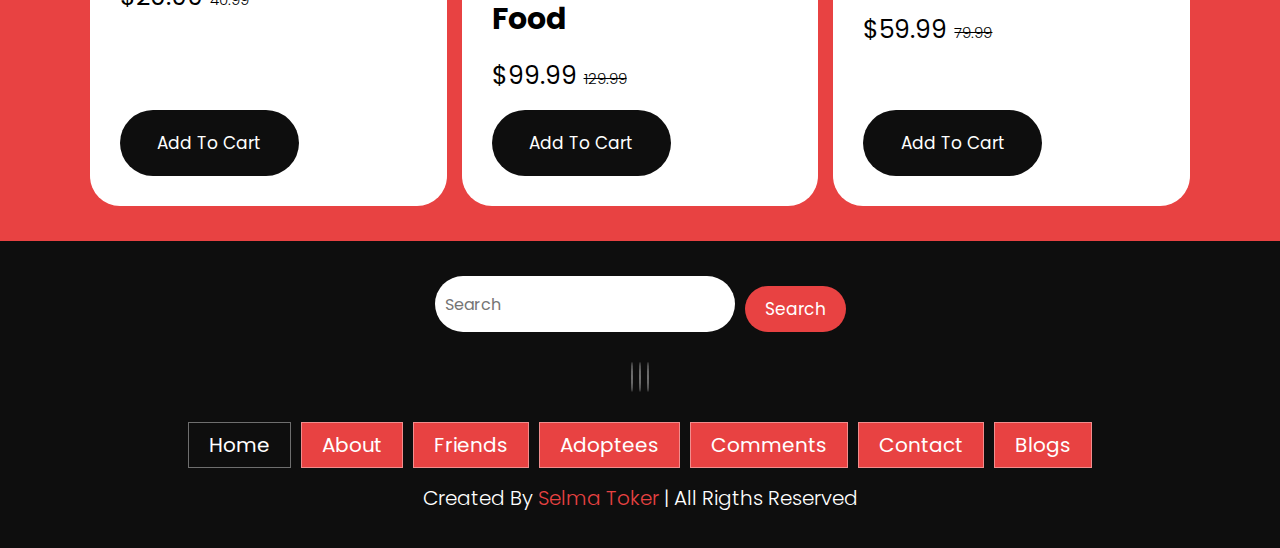
<file: adoptionsite/donation-form.html>
<!DOCTYPE html>
<html lang="en">
  <head>
    <meta charset="UTF-8" />
    <meta http-equiv="X-UA-Compatible" content="IE=edge" />
    <meta name="viewport" content="width=device-width, initial-scale=1.0" />
    <link
      rel="stylesheet"
      href="https://cdnjs.cloudflare.com/ajax/libs/font-awesome/6.1.1/css/all.min.css"
      integrity="sha512-KfkfwYDsLkIlwQp6LFnl8zNdLGxu9YAA1QvwINks4PhcElQSvqcyVLLD9aMhXd13uQjoXtEKNosOWaZqXgel0g=="
      crossorigin="anonymous"
      referrerpolicy="no-referrer"
    />
    <title>Restaurant Web Site</title>
    <link rel="stylesheet" href="styles/style.css" />
  </head>
  <body>
    <!--! header section start  -->
    <header class="header">
      <a href="#" class="logo">
        <img src="images/logo.png" alt="logo" />
      </a>
      <div class="static-menu">
        <a href="index.html" class="active">Home</a>
        <a href="about.html">About</a>
        <a href="adoption.html">Adoption Form</a>
        <a href="blogs.html">Blogs</a>
        <a href="donation-form.html">Donation</a>
        <a href="contact.html">Contact</a>
      </div>
      
      
      <nav class="navbar">
        <a href="index.html" class="active">Home</a>
        <a href="about.html">About</a>
        <a href="adoption.html">Adoption Form</a>
        <a href="blogs.html">Blogs</a>
        <a href="donation-form.html">Donation</a>
        <a href="contact.html">Contact</a>
      </nav>
      


      <div class="buttons">
        <button id="search-btn">
          <i class="fas fa-search"></i>
        </button>
          <button id="cart-btn">
            <i class="fas fa-shopping-cart"></i>

          </button>
          <button id="menu-btn">
            <i class="fas fa-bars"></i>
          </button>
        </div>

      <div class="search-form">
        <input
          type="text"
          class="search-input"
          id="search-box"
          placeholder="search here"
        />
        <i class="fas fa-search"></i>
      </div>

      <div class="cart-items-container">
        <div class="cart-item">
          <i class="fas fa-times"></i>
          <img src="images/menu-1.png" alt="menu" />
          <div class="content">
            <h3>cart item 01</h3>
            <div class="price">$15.99/-</div>
          </div>
        </div>
        <div class="cart-item">
          <i class="fas fa-times"></i>
          <img src="images/menu-2.png" alt="menu" />
          <div class="content">
            <h3>cart item 02</h3>
            <div class="price">$15.99/-</div>
          </div>
        </div>
        <div class="cart-item">
          <i class="fas fa-times"></i>
          <img src="images/menu-3.png" alt="menu" />
          <div class="content">
            <h3>cart item 03</h3>
            <div class="price">$15.99/-</div>
          </div>
        </div>
        <div class="cart-item">
          <i class="fas fa-times"></i>
          <img src="images/menu-4.png" alt="menu" />
          <div class="content">
            <h3>cart item 04</h3>
            <div class="price">$15.99/-</div>
          </div>
        </div>
        <a href="#" class="btn">checkout now</a>
      </div>
    </header>
    <!--! header section end  -->
    

    <!--! adoptees section start  -->
    <section class="adoptees" id="adoptees">
      <h1 class="heading">our <span>adoptees</span></h1>
      <div class="box-container">
        <div class="box">
          <div class="box-head">
            <span class="title">ADOPTED 5 MONTH AGO</span>
            <a href="#" class="name">Bella and Cio</a>
          </div>
          <div class="image">
            <img src="images/adoptees7.png" alt="" />
          </div>
          <div class="box-bottom">
            <div class="info">
              <span class="place">GERMANY</span>
            </div>
            <div class="adopt-btn">
              <a href="#">
                <i class="fas fa-check-circle"></i>
              </a>
            </div>
          </div>
        </div>
        <div class="box">
          <div class="box-head">
            <span class="title">ADOPTED 3 MONTH AGO</span>
            <a href="#" class="name">Odin And Thor</a>
          </div>
          <div class="image">
            <img src="images/adoptees4.png" alt="" />
          </div>
          <div class="box-bottom">
            <div class="info">
              <span class="place">BULGARIA</span>
            </div>
            <div class="adopt-btn">
              <a href="#">
                <i class="fas fa-check-circle"></i>
              </a>
            </div>
          </div>
        </div>
        <div class="box">
          <div class="box-head">
            <span class="title">ADOPTED 2 DAYS AGO</span>
            <a href="#" class="name">Cassie</a>
          </div>
          <div class="image">
            <img src="images/adoptees8.png" alt="" />
          </div>
          <div class="box-bottom">
            <div class="info">
              <span class="place">ISTANBUL</span>
            </div>
            <div class="adopt-btn">
              <a href="#">
                <i class="fas fa-check-circle"></i>
              </a>
            </div>
          </div>
        </div>
      </div>
    </section>
    <!--! adoptees section end  -->

    <!--! menu section start  -->
    <section class="menu" id="menu">
      <h1 class="heading">our <span>menu for donation</span></h1>
      <div class="box-container">
        <div class="box">
          <div class="box-head">
            <img src="images/menu-4.png" alt="menu" />
            <span class="menu-category">FOR YOUR CAT</span>
            <h3>For Cat</h3>
            <div class="price">$20.99 <span>40.99</span></div>
          </div>
          <div class="box-bottom">
            <a href="#" class="btn">add to cart</a>
          </div>
        </div>
        <div class="box">
          <div class="box-head">
            <img src="images/menu-5.png" alt="menu" />
            <span class="menu-category">FRUITS AND VEGGIES</span>
            <h3>3 packs of pet food</h3>
            <div class="price">$99.99 <span>129.99</span></div>
          </div>
          <div class="box-bottom">
            <a href="#" class="btn">add to cart</a>
          </div>
        </div>
        <div class="box">
          <div class="box-head">
            <img src="images/menu-6.png" alt="menu" />
            <span class="menu-category">FOR YOUR DOG</span>
            <h3>2 packs of pet food</h3>
            <div class="price">$59.99 <span> 79.99</span></div>
          </div>
          <div class="box-bottom">
            <a href="#" class="btn">add to cart</a>
          </div>
        </div>
        </div>
      </div>
    </section>
    <!--! menu section end  -->


    <!--! footer section start  -->
    <section class="footer">
      <div class="search">
        <input type="text" class="search-input" placeholder="Search" />
        <button class="btn btn-primary">search</button>
      </div>
      <div class="share">
        <a href="#" class="fab fa-twitter"></a>
        <a href="#" class="fab fa-instagram"></a>
        <a href="#" class="fab fa-linkedin"></a>
      </div>

      <div class="links">
        <a href="#" class="active">Home</a>
        <a href="#">About</a>
        <a href="#">Friends</a>
        <a href="#">Adoptees</a>
        <a href="#">Comments</a>
        <a href="#">Contact</a>
        <a href="#">Blogs</a>
      </div>

      <div class="credit">
        created by <span>Selma Toker</span> | all rigths reserved
      </div>
    </section>
    <!--! footer section end  -->

    <script src="js/script.js"></script>
  </body>
</html>
</file>
<file: adoptionsite/styles/style.css>
@import url("https://fonts.googleapis.com/css2?family=Poppins:wght@100;300;400;500;600&display=swap");

:root {
  --main-color: #e84242;
  --black-color: #0e0e0e;
  --border: 0.1rem solid rgba(255, 255, 255, 0.4);
}

* {
  font-family: "Poppins", sans-serif;
  margin: 0;
  padding: 0;
  box-sizing: border-box;
  outline: none;
  border: none;
  text-decoration: none;
  text-transform: capitalize;
  transition: 0.2s ease;
}

/*! base html codes  */
html {
  font-size: 62.5%;
  scroll-padding-top: 9rem;
  scroll-behavior: smooth;
  overflow-x: hidden;
}

html::-webkit-scrollbar {
  width: 0.8rem;
  background-color: white;
}

html::-webkit-scrollbar-track {
  background-color: transparent;
}

html::-webkit-scrollbar-thumb {
  border-radius: 3rem;
  background-color: var(--black-color);
}

body {
  background-color: var(--main-color);
  overflow-x: hidden;
}

section {
  padding: 3.5rem 7%;
}

a {
  color: var(--black-color);
  text-decoration: none;
}

.btn {
  margin-top: 1rem;
  display: inline-block;
  padding: 2rem 3.75rem;
  border-radius: 30rem;
  font-size: 1.7rem;
  color: #fff;
  background-color: var(--black-color);
  cursor: pointer;
}

.btn:hover {
  opacity: 0.9;
}

.heading {
  color: #fff;
  text-transform: uppercase;
  font-size: 4rem;
  margin-bottom: 3.5rem;
  border-bottom: 0.1rem solid #fff;
}

.heading span {
  color: var(--black-color);
  text-transform: uppercase;
}

.search-input {
  font-size: 1.6rem;
  color: var(--black-color);
  padding: 1rem;
  text-transform: none;
  border-radius: 3rem;
}

/*! header start  */

.header .search-form {
  position: absolute;
  top: 115%;
  right: 7%;
  background-color: #fff;
  width: 50rem;
  height: 5rem;
  display: flex;
  align-items: center;
  border-radius: 3rem;
  box-shadow: 0px 0px 25px 2px rgb(0 0 0 / 75%);
  transform: scaleY(0);
}

.header .search-form.active {
  transform: scaleY(1);
}

.header .search-form i {
  cursor: pointer;
  font-size: 2.2rem;
  margin-right: 1.5rem;
  color: var(--black-color);
}

.header .search-form input {
  width: 100%;
}

.header .logo img {
  height: 10rem;
}

.header {
  background-color: #fff;
  display: flex;
  align-items: center;
  justify-content: space-between;
  padding: 0 7%;
  margin: 2rem 7%;
  border-radius: 30rem;
  box-shadow: 0px 0px 17px -2px rgba(0, 0, 0, 0.75);
  position: sticky;
  top: 0;
  z-index: 1000;
}

.header .navbar a {
  margin: 0 1rem;
  font-size: 1.6rem;
  color: var(--black-color);
  border-bottom: 0.1rem solid transparent;
}

.header .navbar .active,
.header .navbar a:hover {
  background: var(--main-color);
  color: white;
}
.header .buttons {
  display: flex;
  align-items: center;
  gap: 1rem;
  position: absolute;
  top: 50%;
  right: 2rem;
  transform: translateY(-50%);
}
.header .buttons button {
  cursor: pointer;
  font-size: 2.5rem;
  margin-left: 2rem;
  background-color: transparent;
  color: var(--black-color);
}

.header .cart-items-container {
  position: absolute;
  top: 95%;
  height: calc(100vh - 9rem);
  width: 35rem;
  background-color: #fff;
  box-shadow: 0px 20px 14px 0px rgb(0 0 0 / 75%);
  right: -100%;
}

.header .cart-items-container.active {
  right: 3rem;
}

.header .cart-items-container .cart-item {
  position: relative;
  display: flex;
  align-items: center;
  gap: 1.5rem;
  padding: 1.5rem;
}

.header .cart-items-container .cart-item:hover {
  box-shadow: 0px 0px 10px 0px rgba(0, 0, 0, 0.75);
}

.header .cart-items-container .cart-item .fa-times {
  position: absolute;
  top: 1rem;
  right: 1.5rem;
  font-size: 2rem;
  cursor: pointer;
  color: var(--black-color);
}

.header .cart-items-container .cart-item img {
  height: 7rem;
}

.header .cart-items-container .cart-item .content h3 {
  font-size: 2rem;
  color: var(--black-color);
  padding-bottom: 0.5rem;
}

.header .cart-items-container .cart-item .content .price {
  font-size: 1.5rem;
  color: var(--black-color);
}

.header .cart-items-container .btn {
  width: 100%;
  text-align: center;
  border-radius: unset;
}

.header #friends-btn {
  display: none;
}

/*! header end  */

/*! home start  */
.home {
  min-height: 100vh;
  background: url(../images/home.jpg) no-repeat;
  background-size: cover;
  background-position: center;
  margin-top: -14.5rem;
  display: flex;
  align-items: center;
}

.home .content {
  max-width: 60rem;
}

.home .content h3 {
  font-size: 4rem;
  color: #0e0e0e;
}

.home .content p {
  font-size: 2rem;
  font-weight: 300;
  line-height: 1.8;
  padding: 1rem 0;
  color: #0e0e0e;
}
/*! home end  */

/*! friends start  */
.friends .box-container {
  display: grid;
  grid-template-columns: repeat(auto-fit, minmax(30rem, 1fr));
  gap: 1.5rem;
}

.friends .box-container .box {
  padding: 3rem;
  background-color: #fff;
  border-radius: 3rem;
  background-color: #fff;
  min-height: 60rem;
  display: flex;
  flex-direction: column;
  align-items: flex-start;
  justify-content: space-between;
}

.friends .box-container .box img {
  width: 100%;
  object-fit: cover;
}

.friends .box-container .box .friends-category {
  font-size: 1.2rem;
  text-transform: uppercase;
}

.friends .box-container .box h3 {
  font-size: 3rem;
  padding: 1rem 0;
}


/*! friends end  */

/*! adoptees start  */
.adoptees .box-container {
  display: grid;
  grid-template-columns: repeat(auto-fit, minmax(30rem, 1fr));
  gap: 1.5rem;
}

.adoptees .box-container .box {
  text-align: center;
  background-color: #fff;
  position: relative;
  border-radius: 3rem;
  height: 60rem;
  display: flex;
  flex-direction: column;
  justify-content: space-between;
  padding: 3rem;
}

.adoptees .box-container .box .box-head  {
  display: flex;
  flex-direction: column;
  align-items: flex-start;
  position: relative;
  z-index: 10;
}

.adoptees .box-container .box .box-head .title {
  font-size: 1.4rem;
}

.adoptees .box-container .box .box-head .name {
  font-size: 3rem;
  font-weight: bold;
  text-align: start;
  overflow-wrap: anywhere;
}

.adoptees .box-container .box .box-head .name,
.adoptees .box-container .box .box-head .title {
  color: #fff;
}

.adoptees .box-container img {
  position: absolute;
  top: 50%;
  left: 50%;
  width: 100%;
  object-fit: cover;
  transform: translate(-50%, -50%);
  border-radius: 3rem;
}

.adoptees .box-container img {
  top: 0;
  left: 0;
  width: 100%;
  height: 100%;
  transform: unset;
}

.adoptees .box-container .box-bottom {
  display: flex;
  justify-content: space-between;
  align-items: center;
  position: relative;
  z-index: 10;
}

.adoptees .box-container .box-bottom .info {
  display: flex;
  flex-direction: column;
  align-items: flex-start;
}


.adoptees .box-container .box-bottom .info .place {
  font-size: 1.4rem;
}

.adoptees .box-container .box-bottom .info .place {
  color: #fff;
}

.adoptees .box-container .box-bottom .adopt-btn a {
  display: flex;
  align-items: center;
  justify-content: center;
  border-radius: 50%;
  width: 6.5rem;
  height: 6.5rem;
  border: 0.2rem solid var(--main-color);
}

.adoptees .box-container .box-bottom .adopt-btn a i {
  font-size: 1.6rem;
  color: var(--main-color);
}

/*! adoptees end  */

/*! menu start  */

.menu .box-container {
  display: grid;
  grid-template-columns: repeat(auto-fit, minmax(30rem, 1fr));
  gap: 1.5rem;
}

.menu .box-container .box {
  padding: 3rem;
  background-color: #fff;
  border-radius: 3rem;
  background-color: #fff;
  min-height: 60rem;
  display: flex;
  flex-direction: column;
  align-items: flex-start;
  justify-content: space-between;
}

.menu .box-container .box img {
  width: 100%;
  object-fit: cover;
}

.menu .box-container .box .menu-category {
  font-size: 1.2rem;
  text-transform: lowercase;
}

.menu .box-container .box h3 {
  font-size: 3rem;
  padding: 1rem 0;
}

.menu .box-container .box .price {
  font-size: 2.5rem;
  padding: 0.5rem 0;
}

.menu .box-container .box .price span {
  font-size: 1.5rem;
  text-decoration: line-through;
  font-weight: 300;
}

/*! menu end  */

/*! about start  */
.about .row {
  display: flex;
  flex-wrap: wrap;
  column-gap: 2rem;
}

.about .row .image {
  flex: 1 1 45rem;
}

.about .row img {
  width: 100%;
}

.about .row .content {
  flex: 1 1 45rem;
}

.about .row .content h3 {
  font-size: 3rem;
  color: #fff;
}

.about .row .content p {
  font-size: 1.6rem;
  color: #ccc;
  padding: 1rem 0;
  line-height: 1.8;
}

/*! about end  */

/*! comments start  */
.comments .box-container {
  display: grid;
  grid-template-columns: repeat(auto-fit, minmax(30rem, 1fr));
  gap: 1.5rem;
}

.comments .box-container .box {
  border: var(--border);
  text-align: center;
  padding: 3rem 2rem;
  background-color: #fff;
  border-radius: 3rem;
}

.comments .box-container .box p {
  font-size: 1.5rem;
  line-height: 1.8;
  padding: 2rem 0;
}

.comments .box-container .box .user {
  height: 7rem;
  width: 7rem;
  border-radius: 50%;
  object-fit: cover;
}

.comments .box-container .box h3 {
  padding: 1rem 0;
  font-size: 2rem;
  color: var(--main-color);
}

.comments .box-container .box .stars i {
  font-size: 1.5rem;
  color: gold;
}

/*! comments end  */

/*! contact start  */
.contact .row {
  display: flex;
  background-color: var(--black-color);
  flex-wrap: wrap;
  gap: 1rem;
}

.contact .row .map {
  flex: 1 1 45rem;
  width: 100%;
  object-fit: cover;
}
.contact .row form {
  flex: 1 1 45rem;
  padding: 5rem 2rem;
  text-align: center;
}

.contact .row form h3 {
  text-transform: uppercase;
  font-size: 3.5rem;
  color: #fff;
}

.contact .row form .inputBox {
  display: flex;
  align-items: center;
  margin: 2rem 0;
  border: var(--border);
}

.contact .row form .inputBox i {
  color: #fff;
  font-size: 2rem;
  padding-left: 2rem;
}

.contact .row form .inputBox input {
  width: 100%;
  padding: 2rem;
  font-size: 1.7rem;
  color: #fff;
  text-transform: none;
  background-color: transparent;
}

.contact .row form .btn {
  color: var(--main-color);
  background-color: #fff;
  font-weight: bold;
}

/*! contact end  */

/*! blog start  */
.blogs .box-container {
  display: grid;
  grid-template-columns: repeat(auto-fit, minmax(30rem, 1fr));
  gap: 1.5rem;
}

.blogs .box-container .box {
  background-color: #fff;
  border-radius: 3rem;
}

.blogs .box-container .box .image {
  height: 25rem;
  overflow: hidden;
  width: 100%;
  border-top-left-radius: 3rem;
  border-top-right-radius: 3rem;
}

.blogs .box-container .box .image img {
  height: 100%;
  object-fit: cover;
  width: 100%;
}

.blogs .box-container .box:hover .image img {
  transform: scale(1.2);
}

.blogs .box-container .box .content {
  padding: 2rem;
}

.blogs .box-container .box .content .title {
  line-height: 1.5;
  font-size: 2.5rem;
}

.blogs .box-container .box .content span {
  display: block;
  padding-top: 1rem;
  font-size: 2rem;
}

.blogs .box-container .box .content p {
  font-size: 1.6rem;
  line-height: 1.8;
  color: #ccc;
  padding: 1rem 0;
}
/*! blog end  */

/*! footer start  */
.footer {
  background-color: var(--black-color);
  text-align: center;
}

.footer .search {
  display: flex;
  justify-content: center;
}

.footer .search .search-input {
  width: 30rem;
}

.footer .search .btn-primary {
  background-color: var(--main-color);
  padding: 1rem 2rem;
  margin-left: 1rem;
}

.footer .share {
  padding: 2rem 0;
}

.footer .share a {
  width: 5rem;
  height: 5rem;
  line-height: 5rem;
  color: #fff;
  font-size: 2rem;
  border: var(--border);
  border-radius: 50%;
  margin: 0.3rem;
}

.footer .share a:hover {
  background-color: var(--main-color);
}

.footer .links {
  display: flex;
  justify-content: center;
  flex-wrap: wrap;
  gap: 1rem;
}

.footer .links a {
  background-color: var(--main-color);
  padding: 0.7rem 2rem;
  color: #fff;
  font-size: 2rem;
  border: var(--border);
}

.footer .links a:hover {
  background-color: var(--black-color);
  opacity: 0.7;
}

.footer .links a.active {
  background-color: var(--black-color);
}

.footer .credit {
  font-size: 2rem;
  color: #fff;
  font-weight: 300;
  padding-top: 1.5rem;
}

.footer .credit span {
  color: var(--main-color);
}
/*! footer end  */

/*! responsive start  */
@media (max-width: 991px) {
  html {
    font-size: 55%;
  }

  .header {
    padding: 1.5rem 2rem;
  }

  .header .logo img {
    height: 7rem;
  }

  section {
    padding: 2rem;
  }

  .products .box-container .box .box-head .name {
    font-size: 3.4rem;
  }
}

@media (max-width: 768px) {
  .header #friends-btn {
    display: inline-block;
  }
}
  .header .navbar {
    position: absolute;
    top: 100%;
    right: 2rem;
    background: white;
    box-shadow: 0px 5px 10px rgba(0, 0, 0, 0.1);
    border-radius: 10px;
    overflow: hidden;
    transform: scaleY(0);
    transform-origin: top;
    transition: transform 0.3s ease-in-out;
    z-index: 100;
  }
  
  
  .header .navbar.active {
    transform: scaleY(1);
  }

  .header .navbar a {
    display: block;
    padding: 1rem 2rem;
    color: var(--black-color);
    border-bottom: 1px solid #f0f0f0;
    text-align: center;
  }
  .header .navbar a:last-child {
    border-bottom: none;
  }
  
  .header .buttons #menu-btn {
      font-size: 2.5rem;
  color: var(--black-color);
  cursor: pointer;
  background: transparent;
  border: none;
}

.static-menu {
  display: flex;
  align-items: center;
  gap: 2rem;
  margin-right: auto;
  justify-content: center;
  flex-grow: 1;
}

.static-menu a {
  text-decoration: none;
  color: var(--black-color);
  font-size: 1.6rem;
  font-weight: 500;
  padding: 0.5rem 1rem;
  transition: color 0.3s, border-bottom 0.3s;
}

.static-menu a.active,
.static-menu a:hover {
  color: var(--main-color);
  border-bottom: 2px solid var(--main-color);
}

.buttons {
  display: flex;
  align-items: center;
  gap: 1.5rem;
}

.buttons button {
  background: transparent;
  border: none;
  cursor: pointer;
  font-size: 1.6rem;
  color: var(--black-color);
}


@media (max-width: 576px) {
  html {
    font-size: 50%;
  }

  .header .search-form {
    width: 30rem;
  }
}

/*! responsive end  */
</file>
